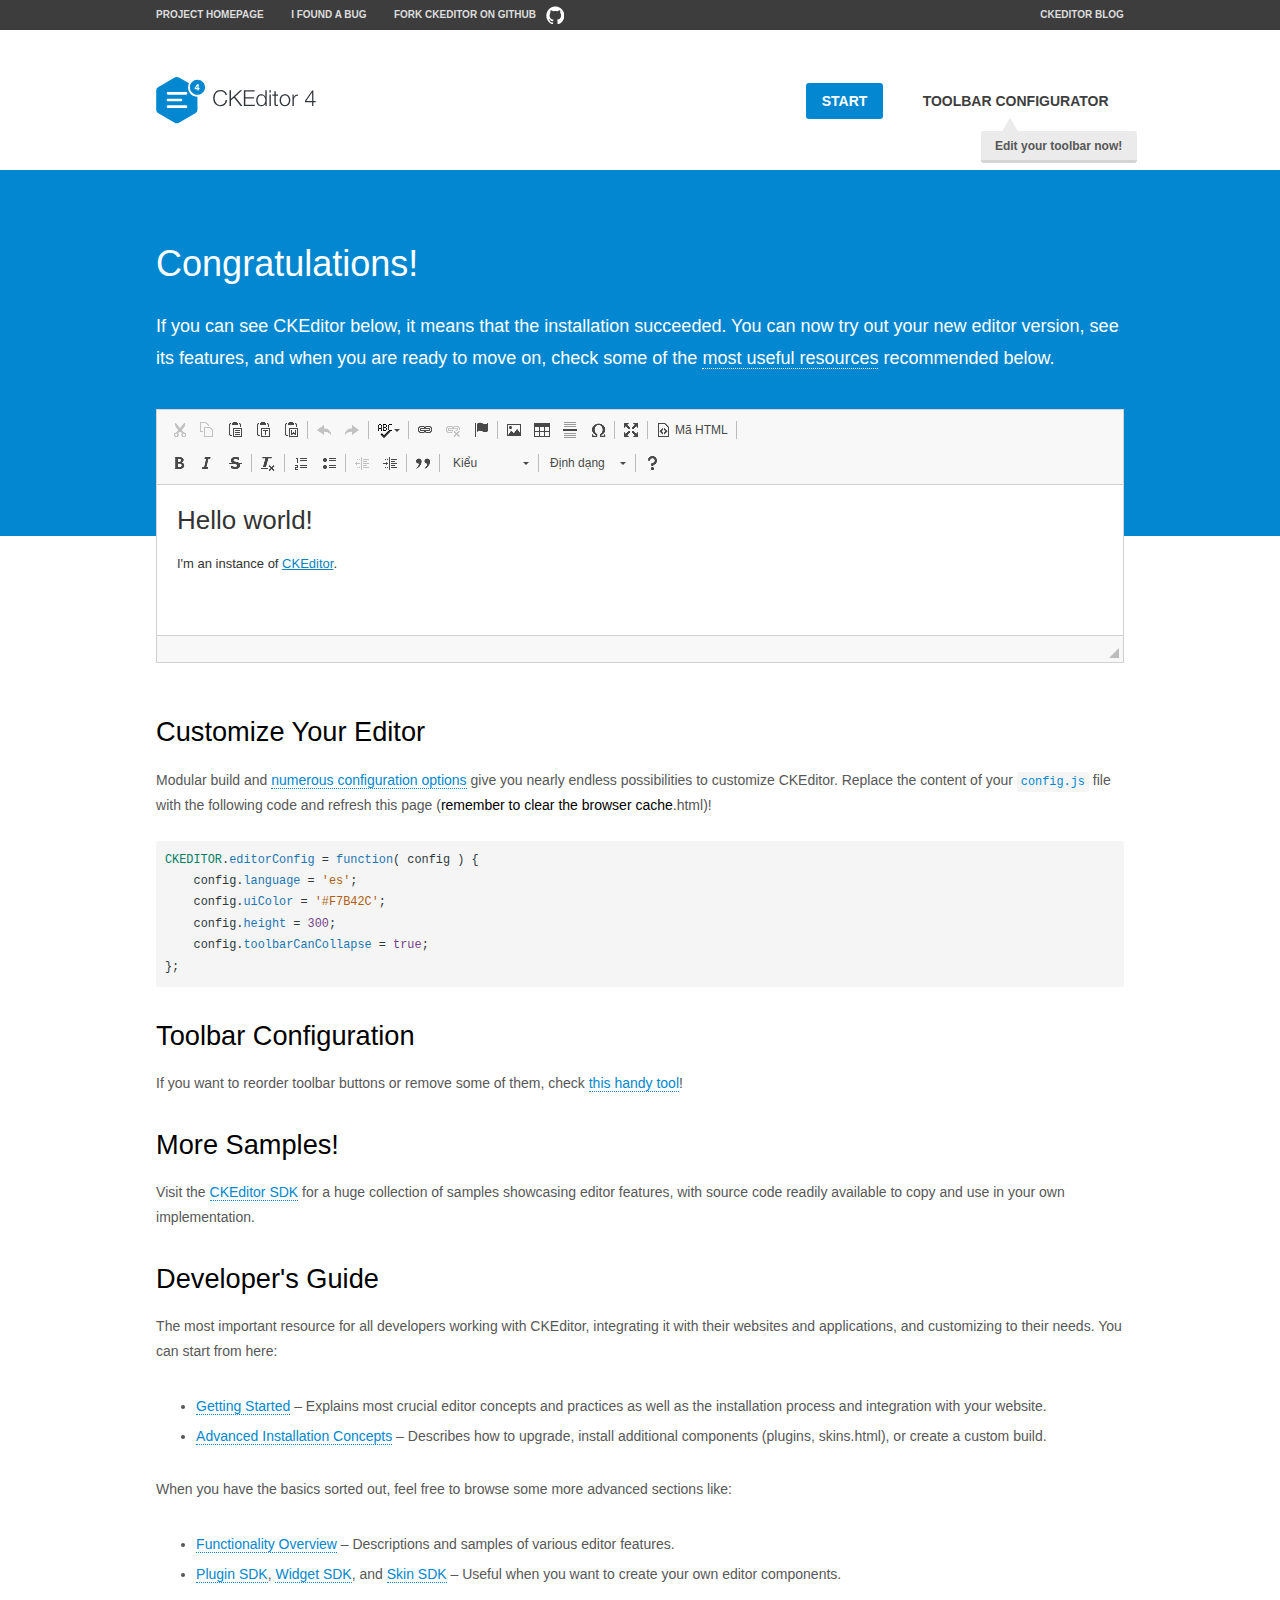
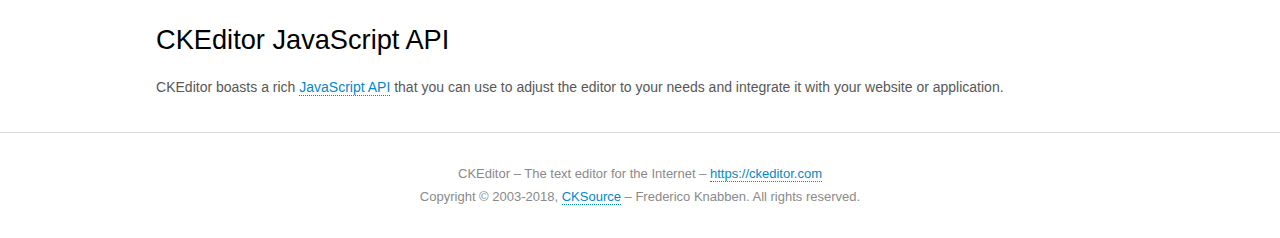
<file: WebClubUniversity/Assets/ckeditor/samples/index.html>
<!DOCTYPE html>
<!--
Copyright (c) 2003-2018, CKSource - Frederico Knabben. All rights reserved.
For licensing, see LICENSE.md or https://ckeditor.com/legal/ckeditor-oss-license
-->
<html>
<head>
	<meta charset="utf-8">
	<title>CKEditor Sample</title>
	<script src="../ckeditor.js"></script>
	<script src="js/sample.js"></script>
	<link rel="stylesheet" href="css/samples.css">
	<link rel="stylesheet" href="toolbarconfigurator/lib/codemirror/neo.css">
</head>
<body id="main">

<nav class="navigation-a">
	<div class="grid-container">
		<ul class="navigation-a-left grid-width-70">
			<li><a href="https://ckeditor.com/ckeditor-4/">Project Homepage</a></li>
			<li><a href="https://github.com/ckeditor/ckeditor-dev/issues">I found a bug</a></li>
			<li><a href="http://github.com/ckeditor/ckeditor-dev" class="icon-pos-right icon-navigation-a-github">Fork CKEditor on GitHub</a></li>
		</ul>
		<ul class="navigation-a-right grid-width-30">
			<li><a href="https://ckeditor.com/blog/">CKEditor Blog</a></li>
		</ul>
	</div>
</nav>

<header class="header-a">
	<div class="grid-container">
		<h1 class="header-a-logo grid-width-30">
			<a href="index.html"><img src="img/logo.svg" onerror="this.src='img/logo.png'; this.onerror=null;" alt="CKEditor Sample"></a>
		</h1>

		<nav class="navigation-b grid-width-70">
			<ul>
				<li><a href="index.html" class="button-a button-a-background">Start</a></li>
				<li><a href="toolbarconfigurator/index.html" class="button-a">Toolbar configurator <span class="balloon-a balloon-a-nw">Edit your toolbar now!</span></a></li>
			</ul>
		</nav>
	</div>
</header>

<main>
	<div class="adjoined-top">
		<div class="grid-container">
			<div class="content grid-width-100">
				<h1>Congratulations!</h1>
				<p>
					If you can see CKEditor below, it means that the installation succeeded.
					You can now try out your new editor version, see its features, and when you are ready to move on, check some of the <a href="#sample-customize">most useful resources</a> recommended below.
				</p>
			</div>
		</div>
	</div>
	<div class="adjoined-bottom">
		<div class="grid-container">
			<div class="grid-width-100">
				<div id="editor">
					<h1>Hello world!</h1>
					<p>I'm an instance of <a href="https://ckeditor.com">CKEditor</a>.</p>
				</div>
			</div>
		</div>
	</div>

	<div class="grid-container">
		<div class="content grid-width-100">
			<section id="sample-customize">
				<h2>Customize Your Editor</h2>
				<p>Modular build and <a href="https://ckeditor.com/docs/ckeditor4/latest/guide/dev_configuration">numerous configuration options</a> give you nearly endless possibilities to customize CKEditor. Replace the content of your <code><a href="../config.js">config.js</a></code> file with the following code and refresh this page (<strong>remember to clear the browser cache</strong>.html)!</p>
		<pre class="cm-s-neo CodeMirror"><code><span style="padding-right: 0.1px;"><span class="cm-variable">CKEDITOR</span>.<span class="cm-property">editorConfig</span> <span class="cm-operator">=</span> <span class="cm-keyword">function</span>( <span class="cm-def">config</span> ) {</span>
<span style="padding-right: 0.1px;"><span class="cm-tab">	</span><span class="cm-variable-2">config</span>.<span class="cm-property">language</span> <span class="cm-operator">=</span> <span class="cm-string">'es'</span>;</span>
<span style="padding-right: 0.1px;"><span class="cm-tab">	</span><span class="cm-variable-2">config</span>.<span class="cm-property">uiColor</span> <span class="cm-operator">=</span> <span class="cm-string">'#F7B42C'</span>;</span>
<span style="padding-right: 0.1px;"><span class="cm-tab">	</span><span class="cm-variable-2">config</span>.<span class="cm-property">height</span> <span class="cm-operator">=</span> <span class="cm-number">300</span>;</span>
<span style="padding-right: 0.1px;"><span class="cm-tab">	</span><span class="cm-variable-2">config</span>.<span class="cm-property">toolbarCanCollapse</span> <span class="cm-operator">=</span> <span class="cm-atom">true</span>;</span>
<span style="padding-right: 0.1px;">};</span></code></pre>
			</section>

			<section>
				<h2>Toolbar Configuration</h2>
				<p>If you want to reorder toolbar buttons or remove some of them, check <a href="toolbarconfigurator/index.html">this handy tool</a>!</p>
			</section>

			<section>
				<h2>More Samples!</h2>
				<p>Visit the <a href="https://sdk.ckeditor.com">CKEditor SDK</a> for a huge collection of samples showcasing editor features, with source code readily available to copy and use in your own implementation.</p>
			</section>

			<section>
				<h2>Developer's Guide</h2>
				<p>The most important resource for all developers working with CKEditor, integrating it with their websites and applications, and customizing to their needs. You can start from here:</p>
				<ul>
					<li><a href="https://ckeditor.com/docs/ckeditor4/latest/guide/dev_installation.html">Getting Started</a> &ndash; Explains most crucial editor concepts and practices as well as the installation process and integration with your website.</li>
					<li><a href="https://ckeditor.com/docs/ckeditor4/latest/guide/dev_advanced_installation">Advanced Installation Concepts</a> &ndash; Describes how to upgrade, install additional components (plugins, skins.html), or create a custom build.</li>
				</ul>
					<p>When you have the basics sorted out, feel free to browse some more advanced sections like:</p>
				<ul>
					<li><a href="https://ckeditor.com/docs/ckeditor4/latest/guide/dev_features.html">Functionality Overview</a> &ndash; Descriptions and samples of various editor features.</li>
					<li><a href="https://ckeditor.com/docs/ckeditor4/latest/guide/plugin_sdk_intro.html">Plugin SDK</a>, <a href="https://ckeditor.com/docs/ckeditor4/latest/guide/widget_sdk_intro.html">Widget SDK</a>, and <a href="https://ckeditor.com/docs/ckeditor4/latest/guide/skin_sdk_intro.html">Skin SDK</a> &ndash; Useful when you want to create your own editor components.</li>
				</ul>
			</section>

			<section>
				<h2>CKEditor JavaScript API</h2>
				<p>CKEditor boasts a rich <a href="https://ckeditor.com/docs/ckeditor4/latest/api/index.html">JavaScript API</a> that you can use to adjust the editor to your needs and integrate it with your website or application.</p>
			</section>
		</div>
	</div>
</main>

<footer class="footer-a grid-container">
	<div class="grid-container">
		<p class="grid-width-100">
			CKEditor &ndash; The text editor for the Internet &ndash; <a class="samples" href="https://ckeditor.com/">https://ckeditor.com</a>
		</p>
		<p class="grid-width-100" id="copy">
			Copyright &copy; 2003-2018, <a class="samples" href="https://cksource.com/">CKSource</a> &ndash; Frederico Knabben. All rights reserved.
		</p>
	</div>
</footer>
<script>
	initSample();
</script>

</body>
</html>
</file>
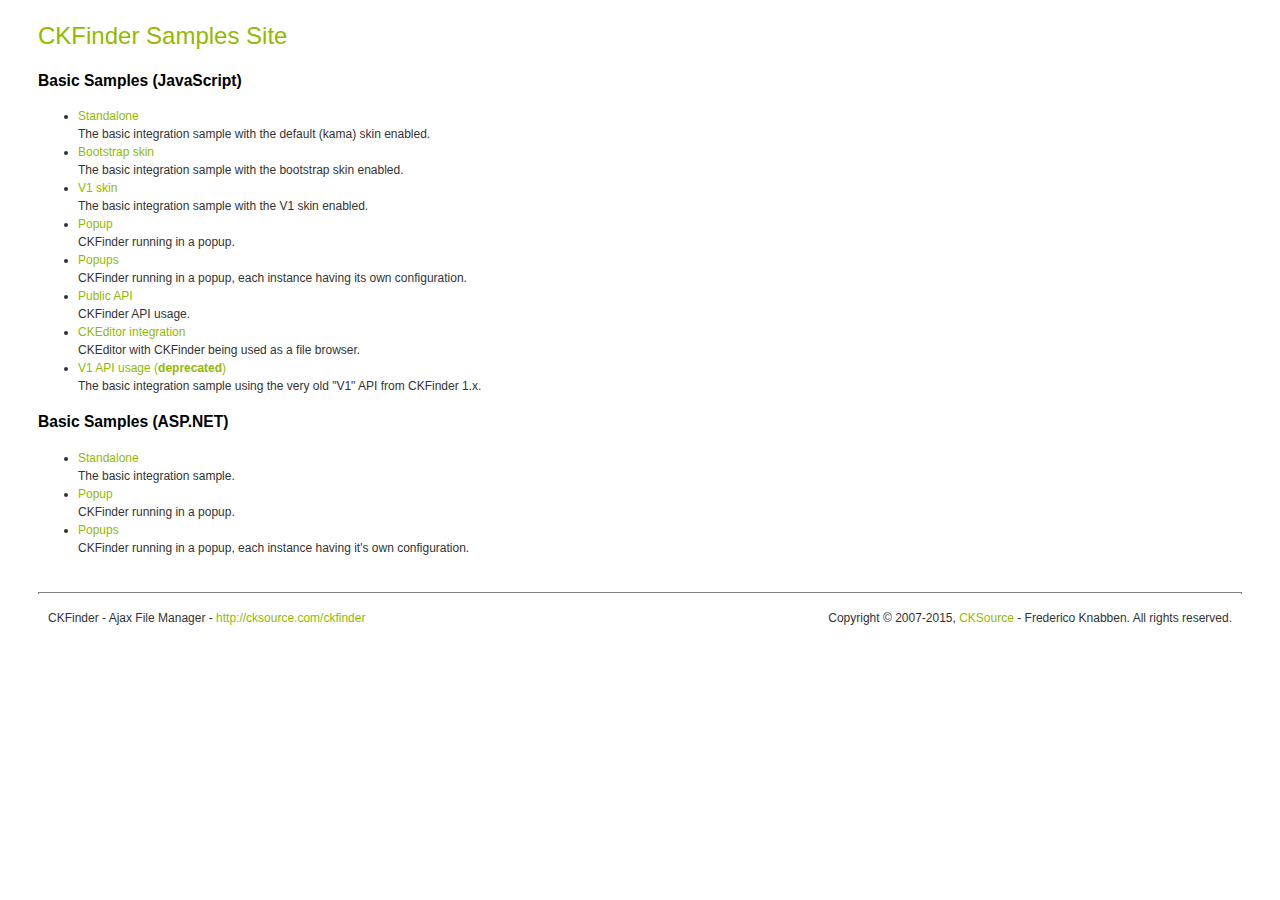
<file: WebClubUniversity/Assets/ckfinder/_samples/index.html>
<!DOCTYPE html PUBLIC "-//W3C//DTD XHTML 1.0 Transitional//EN" "http://www.w3.org/TR/xhtml1/DTD/xhtml1-transitional.dtd">
<!--
 * CKFinder
 * ========
 * http://cksource.com/ckfinder
 * Copyright (C) 2007-2015, CKSource - Frederico Knabben. All rights reserved.
 *
 * The software, this file and its contents are subject to the CKFinder
 * License. Please read the license.txt file before using, installing, copying,
 * modifying or distribute this file or part of its contents. The contents of
 * this file is part of the Source Code of CKFinder.
-->
<html xmlns="http://www.w3.org/1999/xhtml">
<head>
	<title>CKFinder - Samples</title>
	<meta http-equiv="Content-Type" content="text/html; charset=utf-8" />
	<meta name="robots" content="noindex, nofollow" />
	<link href="sample.css" rel="stylesheet" type="text/css" />
</head>
<body>
	<h1 class="samples">
		CKFinder Samples Site
	</h1>
	<h2 class="samples">
		Basic Samples (JavaScript)
	</h2>
	<ul class="samples">
		<li><a class="samples" href="standalone.html">Standalone</a><br />The basic integration sample with the default (kama) skin enabled.</li>
		<li><a class="samples" href="skin_bootstrap.html">Bootstrap skin</a><br />The basic integration sample with the bootstrap skin enabled.</li>
		<li><a class="samples" href="skin_v1.html">V1 skin</a><br />The basic integration sample with the V1 skin enabled.</li>
		<li><a class="samples" href="popup.html">Popup</a><br />CKFinder running in a popup.</li>
		<li><a class="samples" href="popups.html">Popups</a><br />CKFinder running in a popup, each instance having its own configuration.</li>
		<li><a class="samples" href="public_api.html">Public API</a><br />CKFinder API usage.</li>
		<li><a class="samples" href="ckeditor.html">CKEditor integration</a><br />CKEditor with CKFinder being used as a file browser.</li>
		<li><a class="samples" href="standalone_v1.html">V1 API usage (<strong>deprecated</strong>)</a><br />The basic integration sample using the very old "V1" API from CKFinder 1.x.</li>
	</ul>
	<h2 class="samples">
		Basic Samples (ASP.NET)
	</h2>
	<ul class="samples">
		<li><a class="samples" href="aspx/standalone.aspx">Standalone</a><br />The basic integration sample.</li>
		<li><a class="samples" href="aspx/popup.aspx">Popup</a><br />CKFinder running in a popup.</li>
		<li><a class="samples" href="aspx/popups.aspx">Popups</a><br />CKFinder running in a popup, each instance having it's own configuration.</li>
	</ul>
	<div id="footer">
		<hr />
		<p>
			CKFinder - Ajax File Manager - <a class="samples" href="http://cksource.com/ckfinder/">http://cksource.com/ckfinder</a>
		</p>
		<p id="copy">
			Copyright &copy; 2007-2015, <a class="samples" href="http://cksource.com/">CKSource</a> - Frederico Knabben. All rights reserved.
		</p>
	</div>
</body>
</html>
</file>
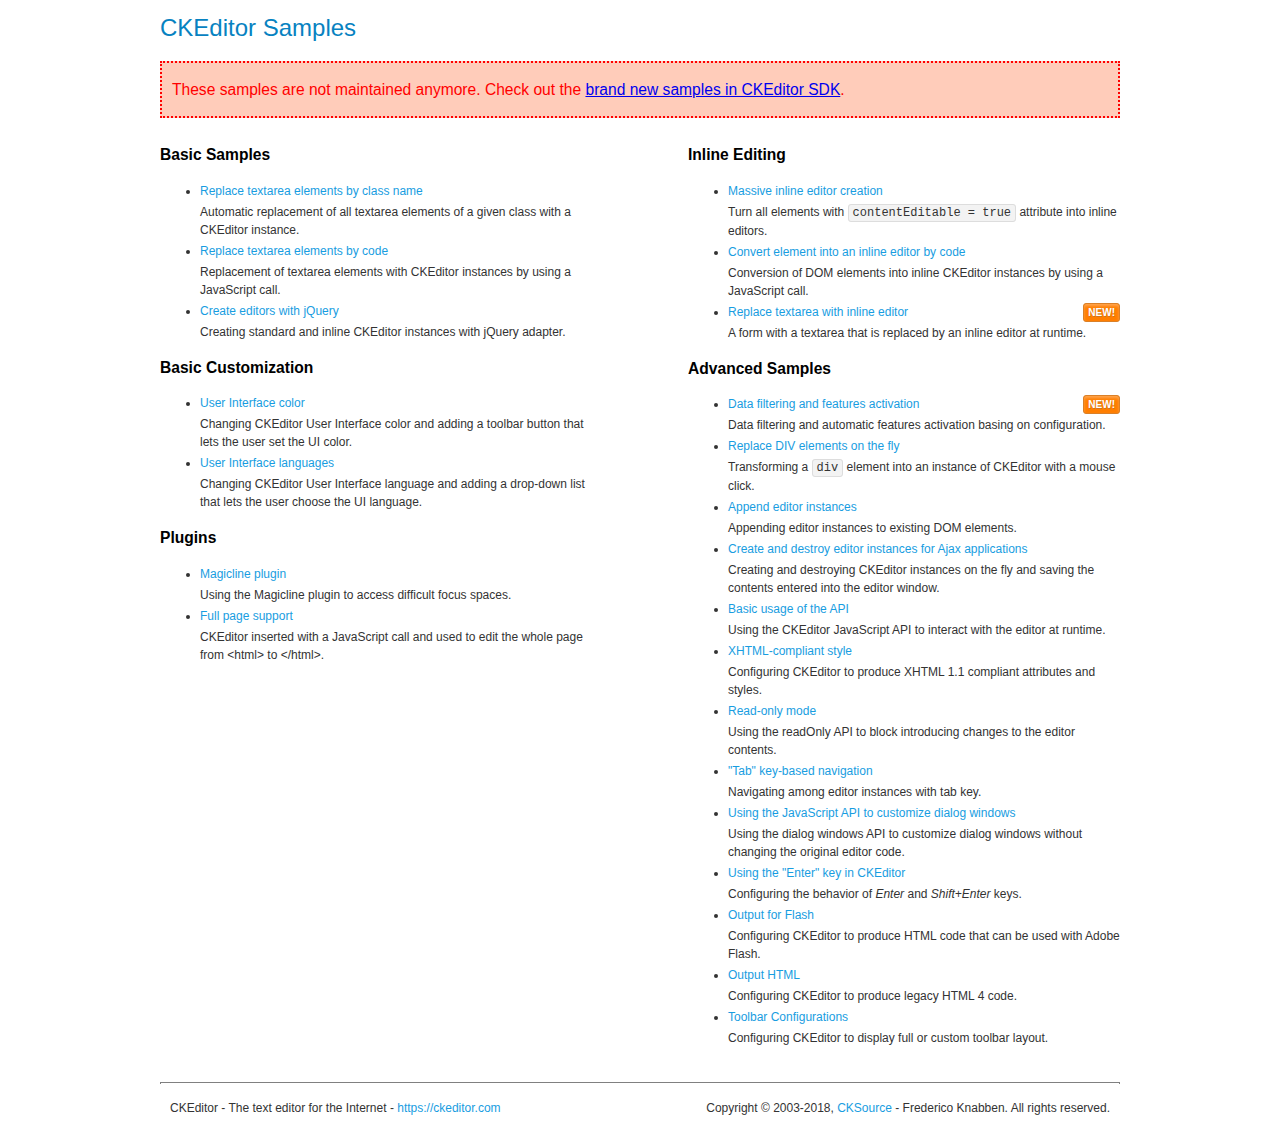
<file: WebClubUniversity/Assets/ckeditor/samples/old/index.html>
<!DOCTYPE html>
<!--
Copyright (c) 2003-2018, CKSource - Frederico Knabben. All rights reserved.
For licensing, see LICENSE.md or https://ckeditor.com/legal/ckeditor-oss-license
-->
<html>
<head>
	<meta charset="utf-8">
	<title>CKEditor Samples</title>
	<link rel="stylesheet" href="sample.css">
</head>
<body>
	<h1 class="samples">
		CKEditor Samples
	</h1>
	<div class="warning deprecated">
		These samples are not maintained anymore. Check out the <a href="https://sdk.ckeditor.com/">brand new samples in CKEditor SDK</a>.
	</div>
	<div class="twoColumns">
		<div class="twoColumnsLeft">
			<h2 class="samples">
				Basic Samples
			</h2>
			<dl class="samples">
				<dt><a class="samples" href="replacebyclass.html">Replace textarea elements by class name</a></dt>
				<dd>Automatic replacement of all textarea elements of a given class with a CKEditor instance.</dd>

				<dt><a class="samples" href="replacebycode.html">Replace textarea elements by code</a></dt>
				<dd>Replacement of textarea elements with CKEditor instances by using a JavaScript call.</dd>

				<dt><a class="samples" href="jquery.html">Create editors with jQuery</a></dt>
				<dd>Creating standard and inline CKEditor instances with jQuery adapter.</dd>
			</dl>

			<h2 class="samples">
				Basic Customization
			</h2>
			<dl class="samples">
				<dt><a class="samples" href="uicolor.html">User Interface color</a></dt>
				<dd>Changing CKEditor User Interface color and adding a toolbar button that lets the user set the UI color.</dd>

				<dt><a class="samples" href="uilanguages.html">User Interface languages</a></dt>
				<dd>Changing CKEditor User Interface language and adding a drop-down list that lets the user choose the UI language.</dd>
			</dl>


			<h2 class="samples">Plugins</h2>
<dl class="samples">
<dt><a class="samples" href="magicline/magicline.html">Magicline plugin</a></dt>
<dd>Using the Magicline plugin to access difficult focus spaces.</dd>

<dt><a class="samples" href="wysiwygarea/fullpage.html">Full page support</a></dt>
<dd>CKEditor inserted with a JavaScript call and used to edit the whole page from &lt;html&gt; to &lt;/html&gt;.</dd>
</dl>
		</div>
		<div class="twoColumnsRight">
			<h2 class="samples">
				Inline Editing
			</h2>
			<dl class="samples">
				<dt><a class="samples" href="inlineall.html">Massive inline editor creation</a></dt>
				<dd>Turn all elements with <code>contentEditable = true</code> attribute into inline editors.</dd>

				<dt><a class="samples" href="inlinebycode.html">Convert element into an inline editor by code</a></dt>
				<dd>Conversion of DOM elements into inline CKEditor instances by using a JavaScript call.</dd>

				<dt><a class="samples" href="inlinetextarea.html">Replace textarea with inline editor</a> <span class="new">New!</span></dt>
				<dd>A form with a textarea that is replaced by an inline editor at runtime.</dd>

				
			</dl>

			<h2 class="samples">
				Advanced Samples
			</h2>
			<dl class="samples">
				<dt><a class="samples" href="datafiltering.html">Data filtering and features activation</a> <span class="new">New!</span></dt>
				<dd>Data filtering and automatic features activation basing on configuration.</dd>

				<dt><a class="samples" href="divreplace.html">Replace DIV elements on the fly</a></dt>
				<dd>Transforming a <code>div</code> element into an instance of CKEditor with a mouse click.</dd>

				<dt><a class="samples" href="appendto.html">Append editor instances</a></dt>
				<dd>Appending editor instances to existing DOM elements.</dd>

				<dt><a class="samples" href="ajax.html">Create and destroy editor instances for Ajax applications</a></dt>
				<dd>Creating and destroying CKEditor instances on the fly and saving the contents entered into the editor window.</dd>

				<dt><a class="samples" href="api.html">Basic usage of the API</a></dt>
				<dd>Using the CKEditor JavaScript API to interact with the editor at runtime.</dd>

				<dt><a class="samples" href="xhtmlstyle.html">XHTML-compliant style</a></dt>
				<dd>Configuring CKEditor to produce XHTML 1.1 compliant attributes and styles.</dd>

				<dt><a class="samples" href="readonly.html">Read-only mode</a></dt>
				<dd>Using the readOnly API to block introducing changes to the editor contents.</dd>

				<dt><a class="samples" href="tabindex.html">"Tab" key-based navigation</a></dt>
				<dd>Navigating among editor instances with tab key.</dd>


				
<dt><a class="samples" href="dialog/dialog.html">Using the JavaScript API to customize dialog windows</a></dt>
<dd>Using the dialog windows API to customize dialog windows without changing the original editor code.</dd>

<dt><a class="samples" href="enterkey/enterkey.html">Using the &quot;Enter&quot; key in CKEditor</a></dt>
<dd>Configuring the behavior of <em>Enter</em> and <em>Shift+Enter</em> keys.</dd>

<dt><a class="samples" href="htmlwriter/outputforflash.html">Output for Flash</a></dt>
<dd>Configuring CKEditor to produce HTML code that can be used with Adobe Flash.</dd>

<dt><a class="samples" href="htmlwriter/outputhtml.html">Output HTML</a></dt>
<dd>Configuring CKEditor to produce legacy HTML 4 code.</dd>

<dt><a class="samples" href="toolbar/toolbar.html">Toolbar Configurations</a></dt>
<dd>Configuring CKEditor to display full or custom toolbar layout.</dd>

			</dl>
		</div>
	</div>
	<div id="footer">
		<hr>
		<p>
			CKEditor - The text editor for the Internet - <a class="samples" href="https://ckeditor.com/">https://ckeditor.com</a>
		</p>
		<p id="copy">
			Copyright &copy; 2003-2018, <a class="samples" href="https://cksource.com/">CKSource</a> - Frederico Knabben. All rights reserved.
		</p>
	</div>
</body>
</html>
</file>
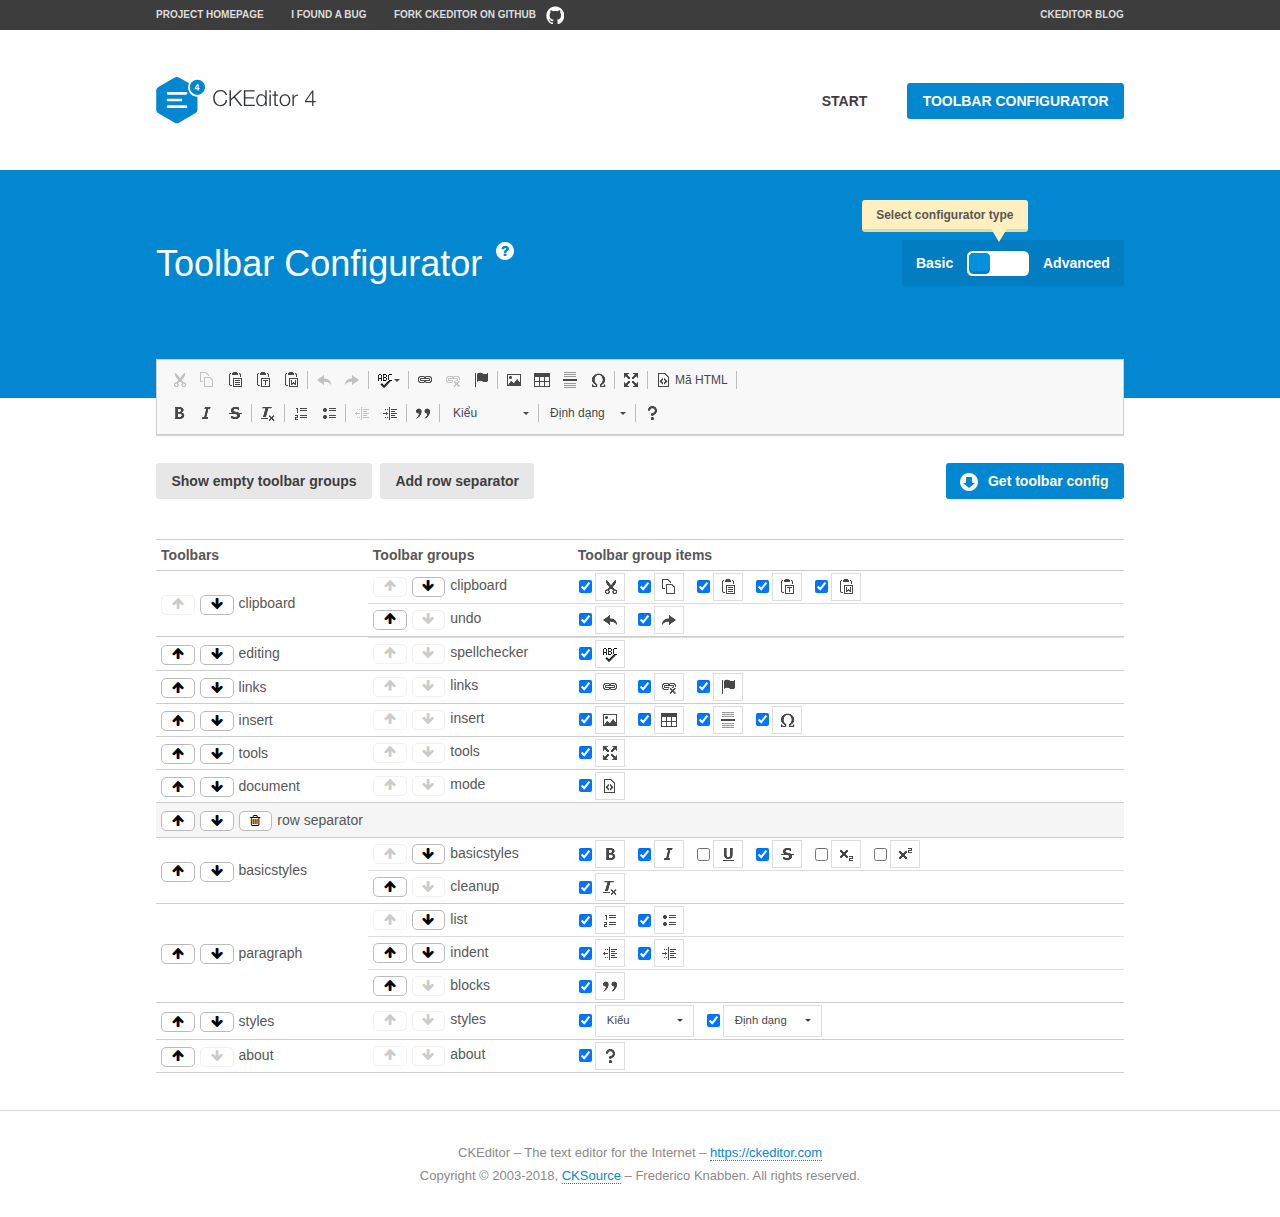
<file: WebClubUniversity/Assets/ckeditor/samples/toolbarconfigurator/index.html>
<!DOCTYPE html>
<!--
Copyright (c) 2003-2018, CKSource - Frederico Knabben. All rights reserved.
For licensing, see LICENSE.md or https://ckeditor.com/legal/ckeditor-oss-license
-->
<!--[if IE 8]><html class="ie8"><![endif]-->
<!--[if gt IE 8]><html><![endif]-->
<!--[if !IE]><!--><html><!--<![endif]-->
<head>
	<meta charset="utf-8">
	<title>Toolbar Configurator</title>
	<script src="../../ckeditor.js"></script>
	<script>
		if ( CKEDITOR.env.ie && CKEDITOR.env.version < 9 )
			CKEDITOR.tools.enableHtml5Elements( document );
	</script>
	<link rel="stylesheet" href="lib/codemirror/codemirror.css">
	<link rel="stylesheet" href="lib/codemirror/show-hint.css">
	<link rel="stylesheet" href="lib/codemirror/neo.css">
	<link rel="stylesheet" href="css/fontello.css">
	<link rel="stylesheet" href="../css/samples.css">
</head>
<body id="toolbar">

<nav class="navigation-a">
	<div class="grid-container">
		<ul class="navigation-a-left grid-width-70">
			<li><a href="https://ckeditor.com/ckeditor-4/">Project Homepage</a></li>
			<li><a href="https://github.com/ckeditor/ckeditor-dev/issues">I found a bug</a></li>
			<li><a href="http://github.com/ckeditor/ckeditor-dev" class="icon-pos-right icon-navigation-a-github">Fork CKEditor on GitHub</a></li>
		</ul>
		<ul class="navigation-a-right grid-width-30">
			<li><a href="https://ckeditor.com/blog/">CKEditor Blog</a></li>
		</ul>
	</div>
</nav>

<header class="header-a">
	<div class="grid-container">
		<h1 class="header-a-logo grid-width-30">
			<a href="../index.html"><img src="../img/logo.svg" onerror="this.src='../img/logo.png'; this.onerror=null;" alt="CKEditor Logo"></a>
		</h1>
		<nav class="navigation-b grid-width-70">
			<ul>
				<li><a href="../index.html"  class="button-a">Start</a></li>
				<li><a href="index.html"  class="button-a button-a-background">Toolbar configurator</a></li>
			</ul>
		</nav>
	</div>
</header>

<main>
	<div class="adjoined-top">
		<div class="grid-container">
			<div class="content grid-width-100">
				<div class="grid-container-nested">
					<h1 class="grid-width-60">
						Toolbar Configurator
						<a href="#help-content" type="button" title="Configurator help" id="help" class="button-a button-a-background button-a-no-text icon-pos-left icon-question-mark">Help</a>
					</h1>

					<div class="grid-width-40 grid-switch-magic">
						<div class="switch">
							<span class="balloon-a balloon-a-se">Select configurator type</span>
							<input type="radio" name="radio" data-num="1" id="radio-basic" />
							<input type="radio" name="radio" data-num="2" id="radio-advanced" />
							<label data-for="1" for="radio-basic">Basic</label>
							<span class="switch-inner">
								<span class="handler"></span>
							</span>
							<label data-for="2" for="radio-advanced">Advanced</label>
						</div>
					</div>
				</div>
			</div>
		</div>
	</div>
	<div class="adjoined-bottom">
		<div class="grid-container">
			<div class="grid-width-100">
				<div class="editors-container">
					<div id="editor-basic"></div>
					<div id="editor-advanced"></div>
				</div>
			</div>
		</div>
	</div>

	<div class="grid-container configurator">
		<div class="content grid-width-100">
			<div class="configurator">
				<div>
					<div id="toolbarModifierWrapper"></div>
				</div>
			</div>
		</div>
	</div>

	<div id="help-content">
		<div class="grid-container">
			<div class="grid-width-100">
				<h2>What Am I Doing Here?</h2>

				<div class="grid-container grid-container-nested">
					<div class="basic">
						<div class="grid-width-50">
							<p>Arrange <a href="https://ckeditor.com/docs/ckeditor4/latest/api/CKEDITOR_config.html#cfg-toolbarGroups">toolbar groups</a>, toggle <a href="https://ckeditor.com/docs/ckeditor4/latest/api/CKEDITOR_config.html#cfg-removeButtons">button visibility</a> according to your needs and get your toolbar configuration.</p>
							<p>You can replace the content of the <a href="../../config.js"><code>config.js</code></a> file with the generated configuration. If you already set some configuration options you will need to merge both configurations.</p>
						</div>
						<div class="grid-width-50">
							<p>Read more about different ways of <a href="https://ckeditor.com/docs/ckeditor4/latest/guide/dev_configuration.html">setting configuration</a> and do not forget about <strong>clearing browser cache</strong>.</p>
							<p>Arranging toolbar groups is the recommended way of configuring the toolbar, but if you need more freedom you can use the <a href="#advanced">advanced configurator</a>.</p>
						</div>
					</div>
					<div class="advanced" style="display: none;">
						<div class="grid-width-50">
							<p>With this code editor you can edit your <a href="https://ckeditor.com/docs/ckeditor4/latest/api/CKEDITOR_config.html#cfg-toolbar">toolbar configuration</a> live.</p>
							<p>You can replace the content of the <a href="../../config.js"><code>config.js</code></a> file with the generated configuration. If you already set some configuration options you will need to merge both configurations.</p>
						</div>
						<div class="grid-width-50">
							<p>Read more about different ways of <a href="https://ckeditor.com/docs/ckeditor4/latest/guide/dev_configuration.html">setting configuration</a> and do not forget about <strong>clearing browser cache</strong>.</p>
						</div>
					</div>
				</div>

				<p class="grid-container grid-container-nested">
					<button type="button" class="help-content-close grid-width-100 button-a button-a-background">Got it. Let's play!</button>
				</p>
			</div>
		</div>
	</div>
</main>

<footer class="footer-a grid-container">
	<p class="grid-width-100">
		CKEditor &ndash; The text editor for the Internet &ndash; <a class="samples" href="https://ckeditor.com/">https://ckeditor.com</a>
	</p>
	<p class="grid-width-100" id="copy">
		Copyright &copy; 2003-2018, <a class="samples" href="https://cksource.com/">CKSource</a> &ndash; Frederico Knabben. All rights reserved.
	</p>
</footer>

<script src="lib/codemirror/codemirror.js"></script>
<script src="lib/codemirror/javascript.js"></script>
<script src="lib/codemirror/show-hint.js"></script>

<script src="js/fulltoolbareditor.js"></script>
<script src="js/abstracttoolbarmodifier.js"></script>
<script src="js/toolbarmodifier.js"></script>
<script src="js/toolbartextmodifier.js"></script>
<script src="../js/sf.js"></script>

<script>
	( function() {
		'use strict';

		var mode = ( window.location.hash.substr( 1 ) === 'advanced' ) ? 'advanced' : 'basic',
			configuratorSection = CKEDITOR.document.findOne( 'main > .grid-container.configurator' ),
			basicInstruction = CKEDITOR.document.findOne( '#help-content .basic' ),
			advancedInstruction = CKEDITOR.document.findOne( '#help-content .advanced' ),

			// Configurator mode switcher.
			modeSwitchBasic = CKEDITOR.document.getById( 'radio-basic' ),
			modeSwitchAdvanced = CKEDITOR.document.getById( 'radio-advanced' );

		// Initial setup
		function updateSwitcher() {
			if ( mode === 'advanced' ) {
				modeSwitchAdvanced.$.checked = true;
			} else {
				modeSwitchBasic.$.checked = true;
			}
		}

		updateSwitcher();

		CKEDITOR.document.getWindow().on( 'hashchange', function( e ) {
			var hash = window.location.hash.substr( 1 );
			if ( !( hash === 'advanced' || hash === 'basic' ) ) {
				return;
			}
			mode = hash;
			onToolbarsDone( mode );
		} );

		CKEDITOR.document.getWindow().on( 'resize', function() {
			updateToolbar( ( mode === 'basic' ? toolbarModifier : toolbarTextModifier )[ 'editorInstance' ] );
		} );

		function onRefresh( modifier ) {
			modifier = modifier || this;

			if ( mode === 'basic' && modifier instanceof ToolbarConfigurator.ToolbarTextModifier ) {
				return;
			}

			// CodeMirror container becomes visible, so we need to refresh and to avoid rendering problems.
			if ( mode === 'advanced' && modifier instanceof ToolbarConfigurator.ToolbarTextModifier ) {
				modifier.codeContainer.refresh();
			}

			updateToolbar( modifier.editorInstance );
		}

		function updateToolbar( editor ) {
			var editorContainer = editor.container;

			// Not always editor is loaded.
			if ( !editorContainer ) {
				return;
			}

			var displayStyle = editorContainer.getStyle( 'display' );

			editorContainer.setStyle( 'display', 'block' );

			var newHeight = editorContainer.getSize( 'height' );

			var newMarginTop = parseInt( editorContainer.getComputedStyle( 'margin-top' ), 10 );
			newMarginTop = ( isNaN( newMarginTop ) ? 0 : Number( newMarginTop ) );

			var newMarginBottom = parseInt( editorContainer.getComputedStyle( 'margin-bottom' ), 10 );
			newMarginBottom = ( isNaN( newMarginBottom ) ? 0 : Number( newMarginBottom ) );

			var result = newHeight + newMarginTop + newMarginBottom;

			editorContainer.setStyle( 'display', displayStyle );

			editor.container.getAscendant( 'div' ).setStyle( 'height', result + 'px' );
		}

		var toolbarModifier = new ToolbarConfigurator.ToolbarModifier( 'editor-basic' );

		var done = 0;
		toolbarModifier.init( onToolbarInit );
		toolbarModifier.onRefresh = onRefresh;

		CKEDITOR.document.getById( 'toolbarModifierWrapper' ).append( toolbarModifier.mainContainer );

		var toolbarTextModifier = new ToolbarConfigurator.ToolbarTextModifier( 'editor-advanced' );
		toolbarTextModifier.init( onToolbarInit );
		toolbarTextModifier.onRefresh = onRefresh;

		function onToolbarInit() {
			if ( ++done === 2 ) {
				onToolbarsDone();

				positionSticky.watch( CKEDITOR.document.findOne( '.toolbar' ), function() {
					return mode === 'advanced';
				} );
			}
		}

		function onToolbarsDone() {
			if ( mode === 'basic' ) {
				toggleModeBasic( false );
			} else {
				toggleModeAdvanced( false );
			}

			updateSwitcher();

			setTimeout( function() {
				CKEDITOR.document.findOne( '.editors-container' ).addClass( 'active' );
				CKEDITOR.document.findOne( '#toolbarModifierWrapper' ).addClass( 'active' );
			}, 200 );
		}

		CKEDITOR.document.getById( 'toolbarModifierWrapper' ).append( toolbarTextModifier.mainContainer );

		function toogleModeSwitch( onElement, offElement, onModifier, offModifier ) {
			onElement.addClass( 'fancy-button-active' );
			offElement.removeClass( 'fancy-button-active' );

			onModifier.showUI();
			offModifier.hideUI();
		}

		function toggleModeBasic( callOnRefresh ) {
			callOnRefresh = ( callOnRefresh !== false );
			mode = 'basic';
			window.location.hash = '#basic';
			toogleModeSwitch( modeSwitchBasic, modeSwitchAdvanced, toolbarModifier, toolbarTextModifier );

			configuratorSection.removeClass( 'freed-width' );
			basicInstruction.show();
			advancedInstruction.hide();

			callOnRefresh && onRefresh( toolbarModifier );
		}

		function toggleModeAdvanced( callOnRefresh ) {
			callOnRefresh = ( callOnRefresh !== false );
			mode = 'advanced';
			window.location.hash = '#advanced';
			toogleModeSwitch( modeSwitchAdvanced, modeSwitchBasic, toolbarTextModifier, toolbarModifier );

			configuratorSection.addClass( 'freed-width' );
			advancedInstruction.show();
			basicInstruction.hide();

			callOnRefresh && onRefresh( toolbarTextModifier );
		}

		modeSwitchBasic.on( 'click', toggleModeBasic );
		modeSwitchAdvanced.on( 'click', toggleModeAdvanced );

		//
		// Position:sticky for the toolbar.
		//

		// Will make elements behave like they were styled with position:sticky.
		var positionSticky = {
			// Store object: {
			// 		element: CKEDITOR.dom.element, // Element which will float.
			// 		placeholder: CKEDITOR.dom.element, // Placeholder which is place to prevent page bounce.
			// 		isFixed: boolean // Whether element float now.
			// }
			watched: [],

			active: [],

			staticContainer: null,

			init: function() {
				var element = CKEDITOR.dom.element.createFromHtml(
					'<div class="staticContainer">' +
						'<div class="grid-container" >' +
							'<div class="grid-width-100">' +
								'<div class="inner"></div>' +
							'</div>' +
						'</div>' +
					'</div>' );

				this.staticContainer = element.findOne( '.inner' );

				CKEDITOR.document.getBody().append( element );
			},

			watch: function( element, preventFunc ) {
				this.watched.push( {
					element: element,
					placeholder: new CKEDITOR.dom.element( 'div' ),
					isFixed: false,
					preventFunc: preventFunc
				} );
			},

			checkAll: function() {
				for ( var i = 0; i < this.watched.length; i++ ) {
					this.check( this.watched[ i ] );
				}
			},

			check: function( element ) {
				var isFixed = element.isFixed;
				var shouldBeFixed = this.shouldBeFixed( element );

				// Nothing to be done.
				if ( isFixed === shouldBeFixed ) {
					return;
				}

				var placeholder = element.placeholder;

				if ( isFixed ) {
					// Unfixing.

					element.element.insertBefore( placeholder );
					placeholder.remove();

					element.element.removeStyle( 'margin' );

					this.active.splice( CKEDITOR.tools.indexOf( this.active, element ), 1 );

				} else {
					// Fixing.
					placeholder.setStyle( 'width', element.element.getSize( 'width' ) + 'px' );
					placeholder.setStyle( 'height', element.element.getSize( 'height' ) + 'px' );
					placeholder.setStyle( 'margin-bottom', element.element.getComputedStyle( 'margin-bottom' ) );
					placeholder.setStyle( 'display', element.element.getComputedStyle( 'display' ) );
					placeholder.insertAfter( element.element );

					this.staticContainer.append( element.element );

					this.active.push( element );
				}

				element.isFixed = !element.isFixed;
			},

			shouldBeFixed: function( element ) {
				if ( element.preventFunc && element.preventFunc() ) {
					return false;
				}

				// If element is already fixed we are checking it's placeholder.
				var related = ( element.isFixed ? element.placeholder : element.element ),
					clientRect = related.$.getBoundingClientRect(),
					staticHeight = this.staticContainer.getSize('height' ),
					elemHeight = element.element.getSize( 'height' );

				if ( element.isFixed ) {
					return ( clientRect.top + elemHeight < staticHeight );
				} else {
					return ( clientRect.top < staticHeight );
				}
			}
		};

		positionSticky.init();

		CKEDITOR.document.getWindow().on( 'scroll',
			new CKEDITOR.tools.eventsBuffer( 100, positionSticky.checkAll, positionSticky ).input
		);

		// Make the toolbar sticky.
		positionSticky.watch( CKEDITOR.document.findOne( '.editors-container' ) );

		// Help button and help-content.
		( function() {
			var helpButton = CKEDITOR.document.getById( 'help' ),
				helpContent = CKEDITOR.document.getById( 'help-content' );

			// Don't show help button on IE8 because it's unsupported by Pico Modal.
			if ( CKEDITOR.env.ie && CKEDITOR.env.version == 8 ) {
				helpButton.hide();
			} else {
				// Display help modal when the button is clicked.
				helpButton.on( 'click', function( evt ) {
					SF.modal( {
						// Clone modal content from DOM.
						content: helpContent.getHtml(),

						afterCreate: function( modal ) {
							// Enable modal content button to close the modal.
							new CKEDITOR.dom.element( modal.modalElem() ).findOne( '.help-content-close' ).once( 'click', modal.close );
						}
					} ).show();
				} );
			}
		} )();
	} )();
</script>
</body>
</html>
</file>
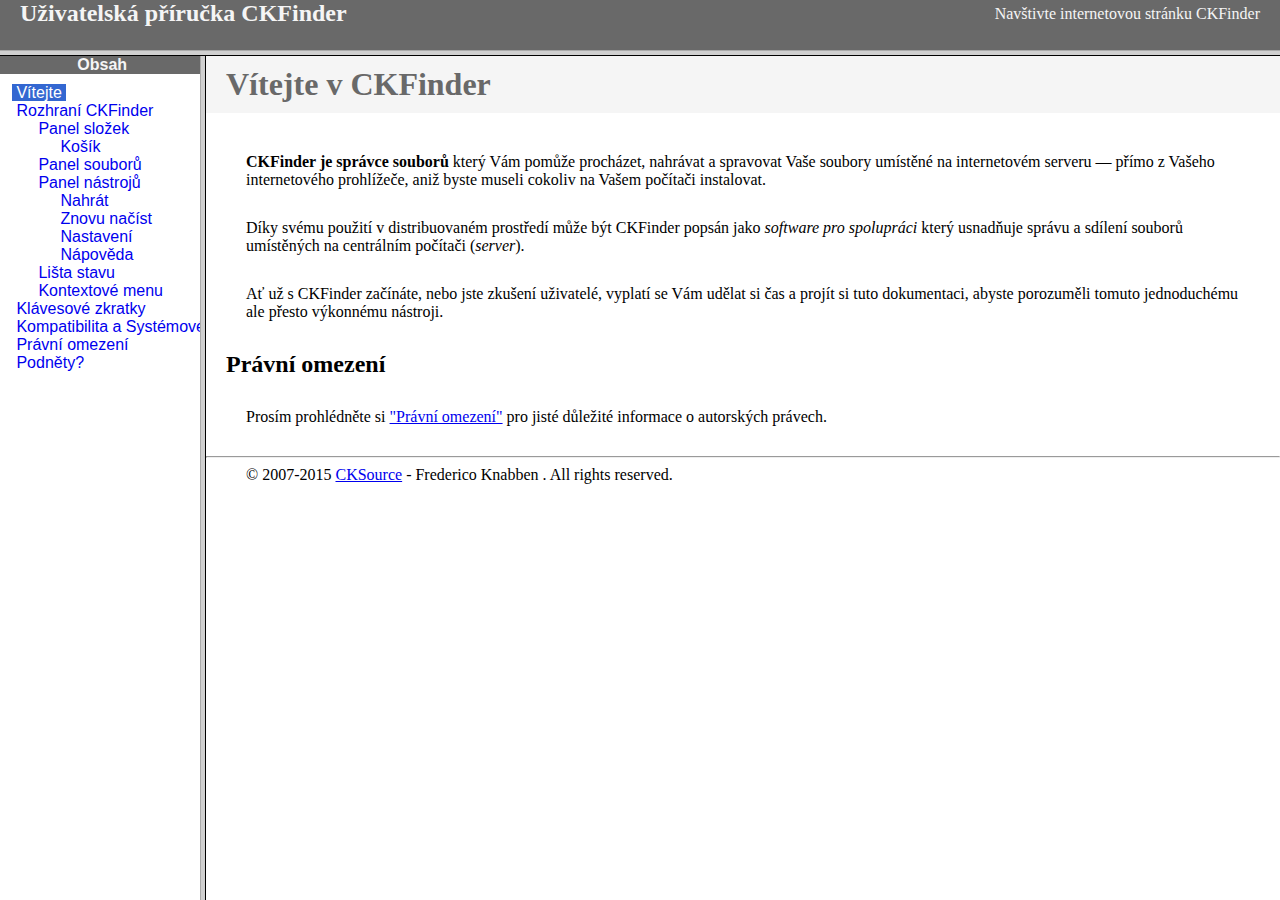
<file: WebClubUniversity/Assets/ckfinder/help/cs/index.html>
<!DOCTYPE HTML PUBLIC "-//W3C//DTD HTML 4.01 Frameset//EN" "http://www.w3.org/TR/html4/frameset.dtd">
<html lang="cs">
<head>
	<title>Uživatelská příručka CKFinder</title>
	<meta name="robots" content="noindex, nofollow">
	<meta http-equiv="Content-Type" content="text/html; charset=utf-8">
	<style type="text/css">
		frame {border-color:#f5f5f5}
	</style>
</head>
<frameset rows="50,*">
	<frame src="files/header.html" noresize="noresize" frameborder="0">
	<frameset cols="200,*">
			<frame src="files/toc.html">
			<frame src="files/001.html" name="CKDocsMain">
	</frameset>
</frameset>
</html>
</file>
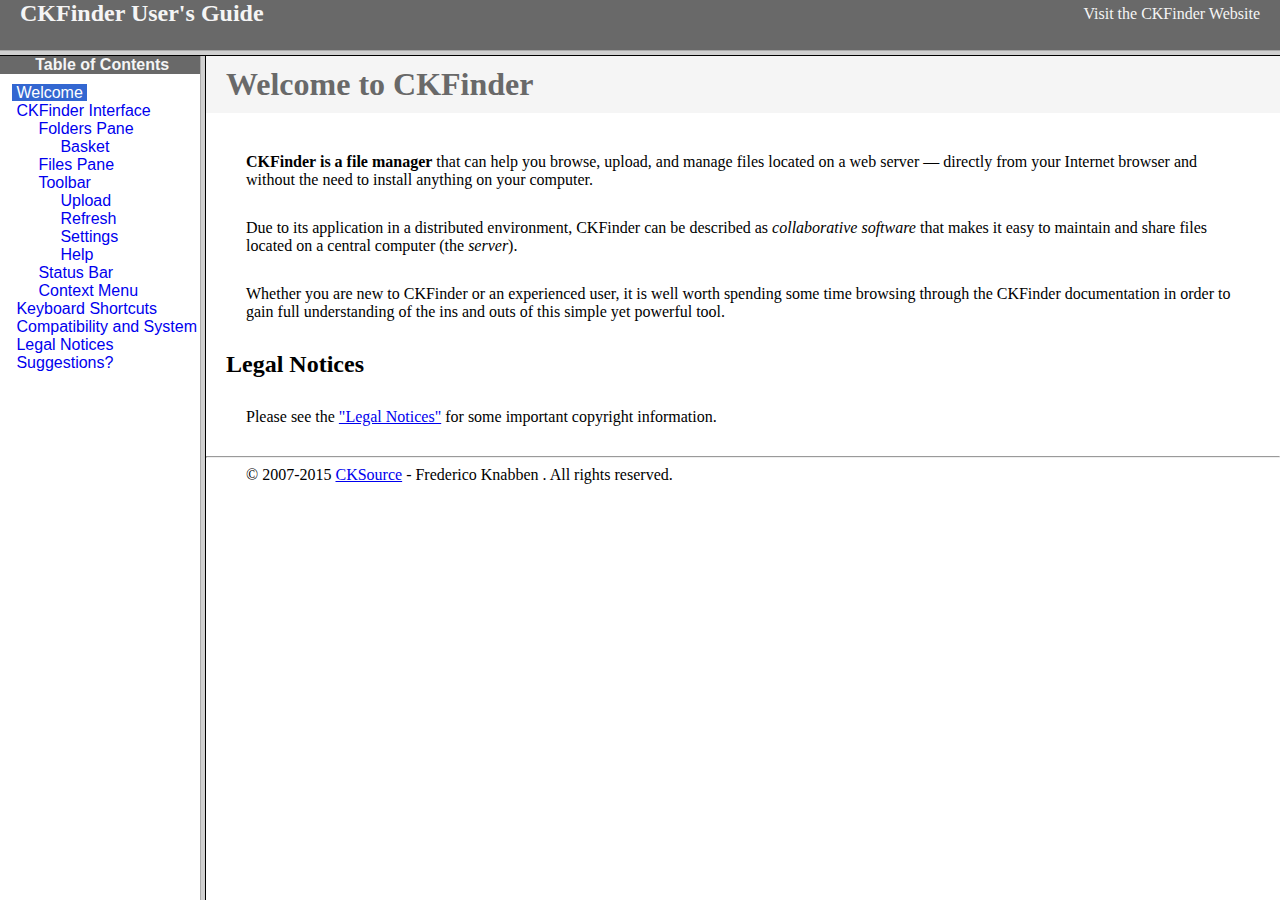
<file: WebClubUniversity/Assets/ckfinder/help/en/index.html>
<!DOCTYPE HTML PUBLIC "-//W3C//DTD HTML 4.01 Frameset//EN" "http://www.w3.org/TR/html4/frameset.dtd">
<html lang="en">
<head>
	<title>CKFinder User's Guide</title>
	<meta name="robots" content="noindex, nofollow">
	<meta http-equiv="Content-Type" content="text/html; charset=utf-8">
	<style type="text/css">
		frame {border-color:#f5f5f5}
	</style>
</head>
<frameset rows="50,*">
	<frame src="files/header.html" noresize="noresize" frameborder="0">
	<frameset cols="200,*">
			<frame src="files/toc.html">
			<frame src="files/001.html" name="CKDocsMain">
	</frameset>
</frameset>
</html>
</file>
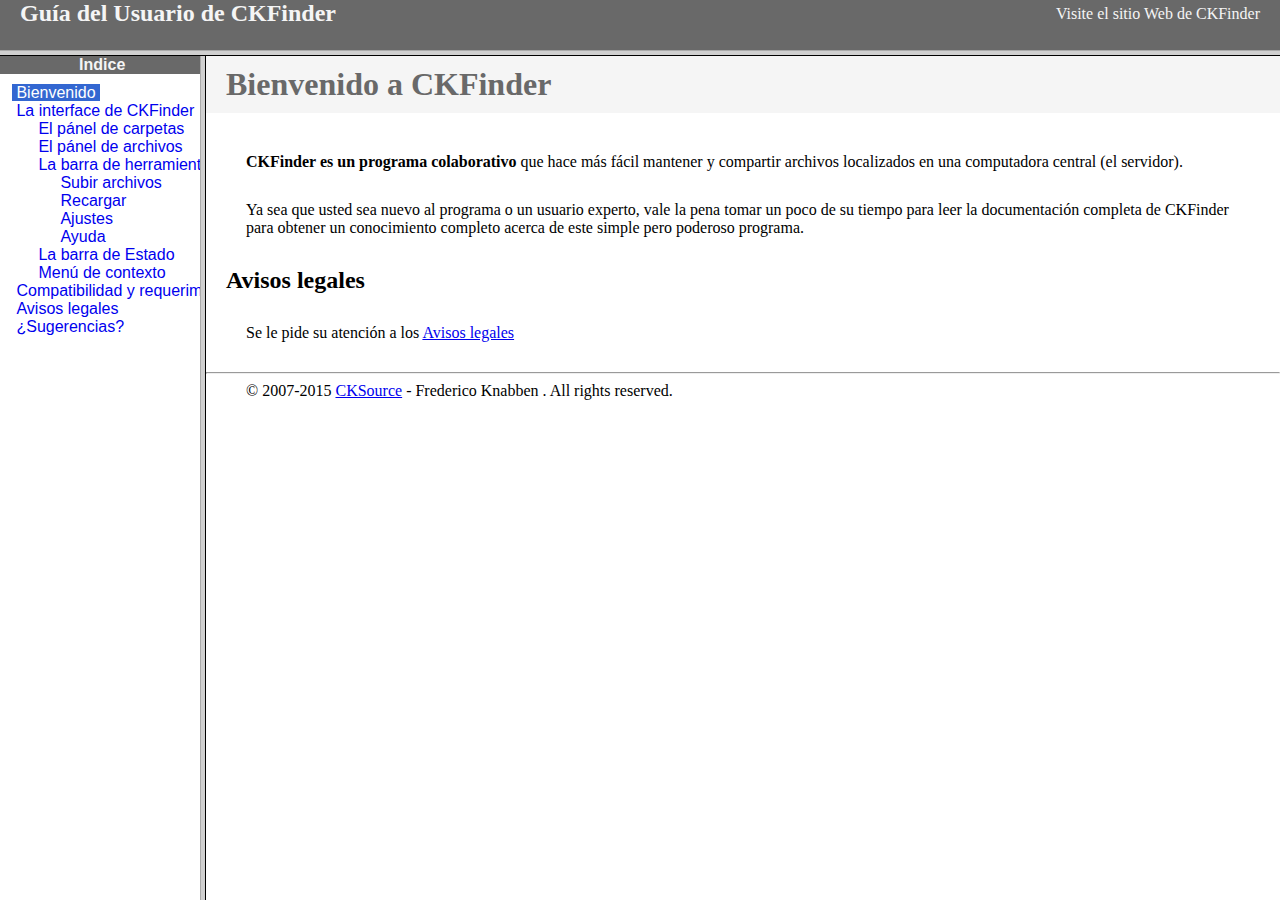
<file: WebClubUniversity/Assets/ckfinder/help/es-mx/index.html>
<!DOCTYPE HTML PUBLIC "-//W3C//DTD HTML 4.01 Frameset//EN" "http://www.w3.org/TR/html4/frameset.dtd">
<html lang="es-mx">
<head>
	<title>Gu&iacute;a para el usuario de CKFinder</title>
	<meta http-equiv="Content-Type" content="text/html; charset=utf-8">
	<meta name="robots" content="noindex, nofollow">
	<style type="text/css">
		frame {border-color:#f5f5f5}
	</style>
</head>
<frameset rows="50,*">
	<frame src="files/header.html" noresize="noresize" frameborder="0">
	<frameset cols="200,*">
			<frame src="files/toc.html">
			<frame src="files/001.html" name="CKDocsMain">
	</frameset>
</frameset>
</html>
</file>
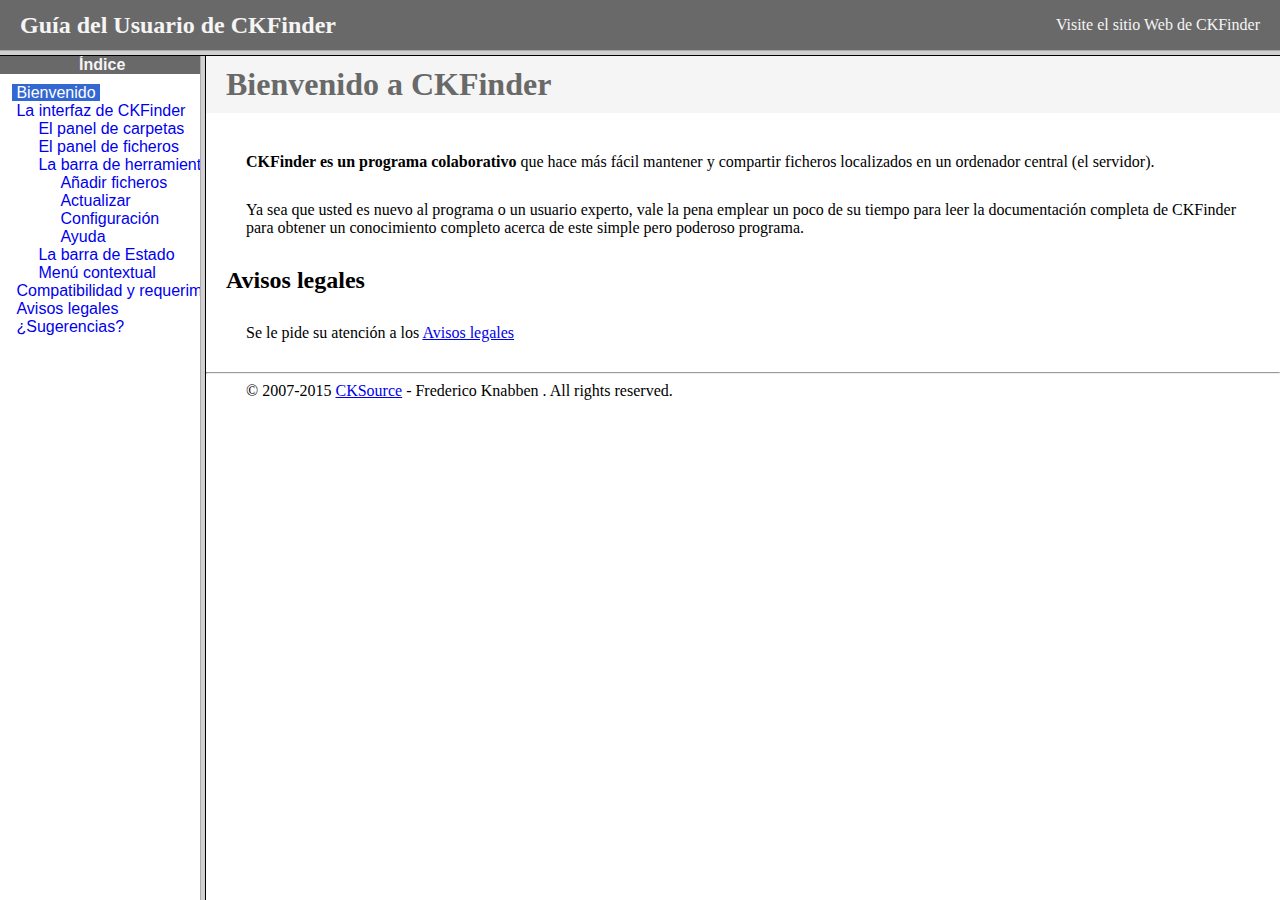
<file: WebClubUniversity/Assets/ckfinder/help/es/index.html>
<!DOCTYPE HTML PUBLIC "-//W3C//DTD HTML 4.01 Frameset//EN" "http://www.w3.org/TR/html4/frameset.dtd">
<html lang="es">
<head>
	<title>Gu&iacute;a para el usuario de CKFinder</title>
	<meta http-equiv="Content-Type" content="text/html; charset=utf-8">
	<meta name="robots" content="noindex, nofollow">
	<style type="text/css">
		frame {border-color:#f5f5f5}
	</style>
</head>
<frameset rows="50,*">
	<frame src="files/header.html" noresize="noresize" frameborder="0">
	<frameset cols="200,*">
			<frame src="files/toc.html">
			<frame src="files/001.html" name="CKDocsMain">
	</frameset>
</frameset>
</html>
</file>
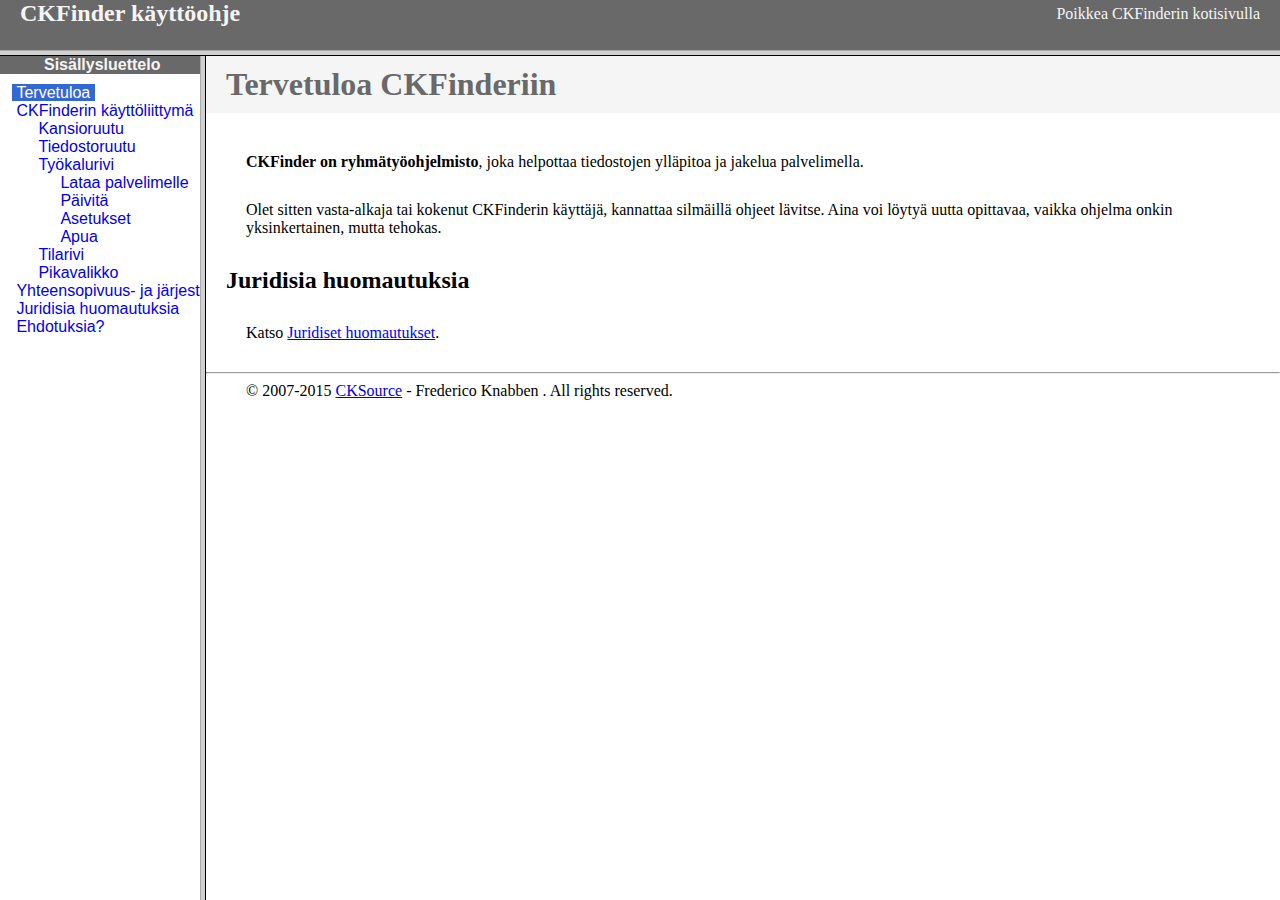
<file: WebClubUniversity/Assets/ckfinder/help/fi/index.html>
<!DOCTYPE HTML PUBLIC "-//W3C//DTD HTML 4.01 Frameset//EN" "http://www.w3.org/TR/html4/frameset.dtd">
<html lang="fi">
<head>
	<title>CKFinder käyttöohje</title>
	<meta http-equiv="Content-Type" content="text/html; charset=utf-8">
	<meta name="robots" content="noindex, nofollow">
	<style type="text/css">
		frame {border-color:#f5f5f5}
	</style>
</head>
<frameset rows="50,*">
	<frame src="files/header.html" noresize="noresize" frameborder="0">
	<frameset cols="200,*">
			<frame src="files/toc.html">
			<frame src="files/001.html" name="CKDocsMain">
	</frameset>
</frameset>
</html>
</file>
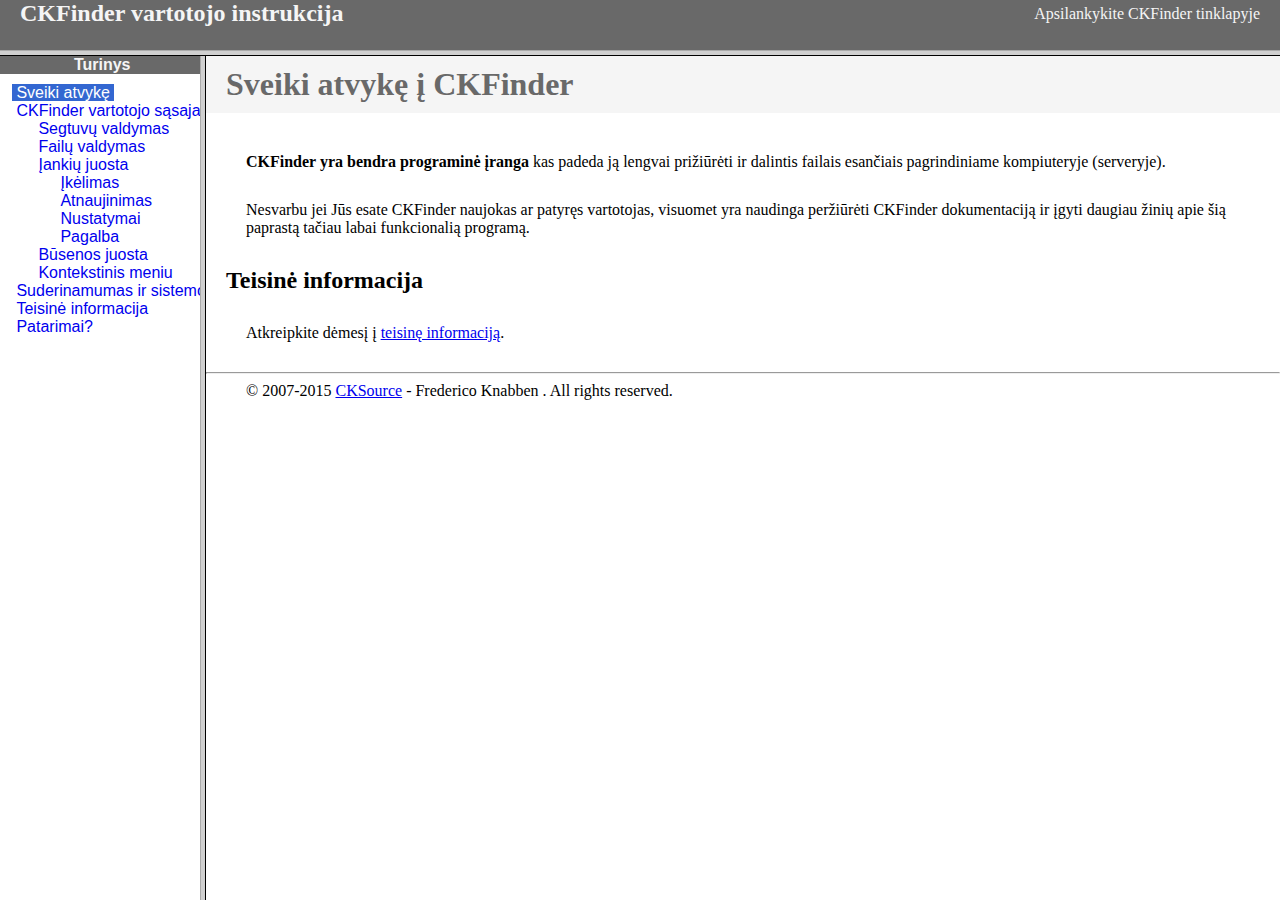
<file: WebClubUniversity/Assets/ckfinder/help/lt/index.html>
<!DOCTYPE HTML PUBLIC "-//W3C//DTD HTML 4.01 Frameset//EN" "http://www.w3.org/TR/html4/frameset.dtd">
<html lang="lt">
<head>
	<title>CKFinder User's Guide</title>
	<meta http-equiv="Content-Type" content="text/html; charset=utf-8">
	<meta name="robots" content="noindex, nofollow">
	<style type="text/css">
		frame {border-color:#f5f5f5}
	</style>
</head>
<frameset rows="50,*">
	<frame src="files/header.html" noresize="noresize" frameborder="0">
	<frameset cols="200,*">
			<frame src="files/toc.html">
			<frame src="files/001.html" name="CKDocsMain">
	</frameset>
</frameset>
</html>
</file>
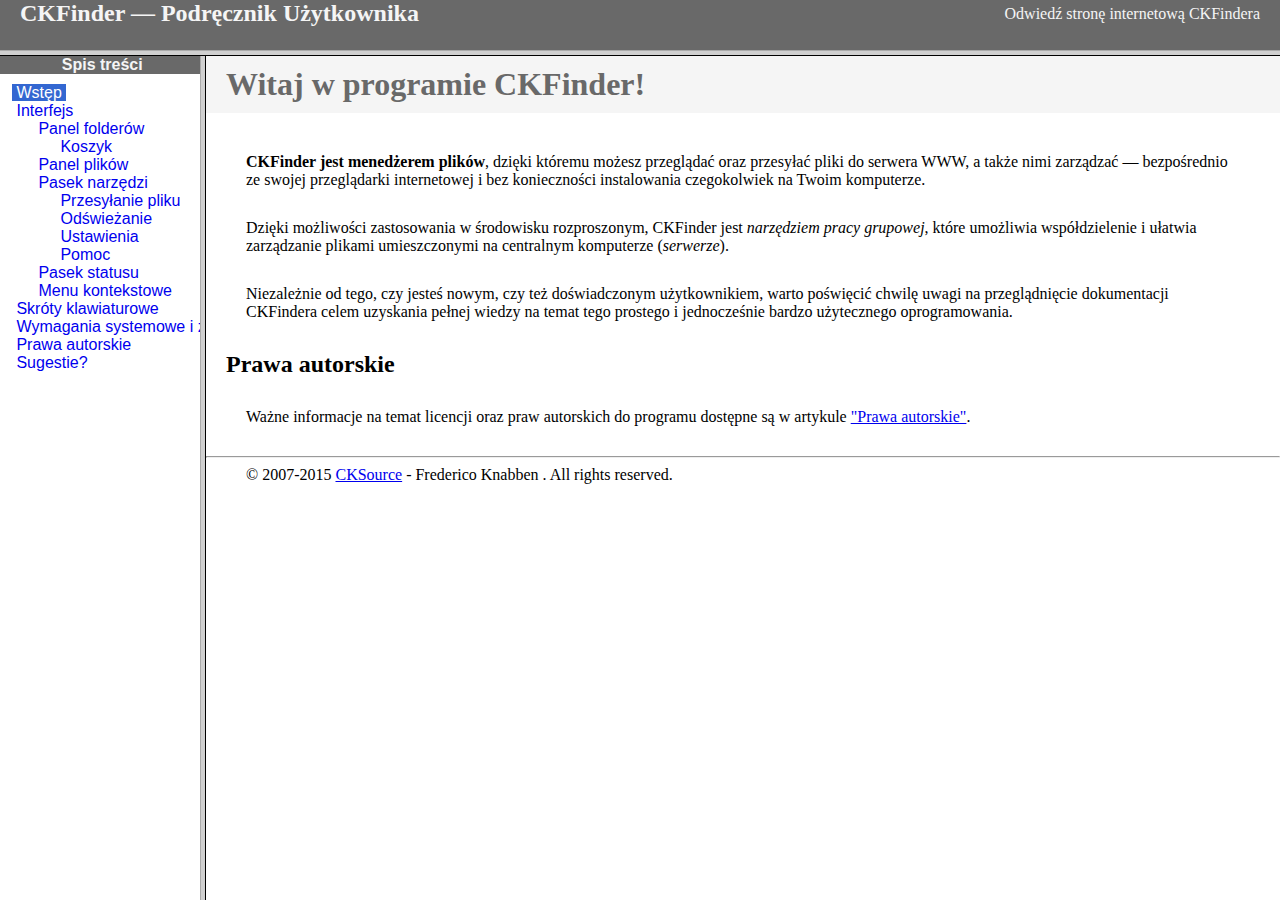
<file: WebClubUniversity/Assets/ckfinder/help/pl/index.html>
<!DOCTYPE HTML PUBLIC "-//W3C//DTD HTML 4.01 Frameset//EN" "http://www.w3.org/TR/html4/frameset.dtd">
<html lang="pl">
<head>
	<title>CKFinder &mdash; Podręcznik Użytkownika</title>
	<meta http-equiv="Content-Type" content="text/html; charset=utf-8">
	<meta name="robots" content="noindex, nofollow">
	<style type="text/css">
		frame {border-color:#f5f5f5}
	</style>
</head>
<frameset rows="50,*">
	<frame src="files/header.html" noresize="noresize" frameborder="0">
	<frameset cols="200,*">
			<frame src="files/toc.html">
			<frame src="files/001.html" name="CKDocsMain">
	</frameset>
</frameset>
</html>
</file>
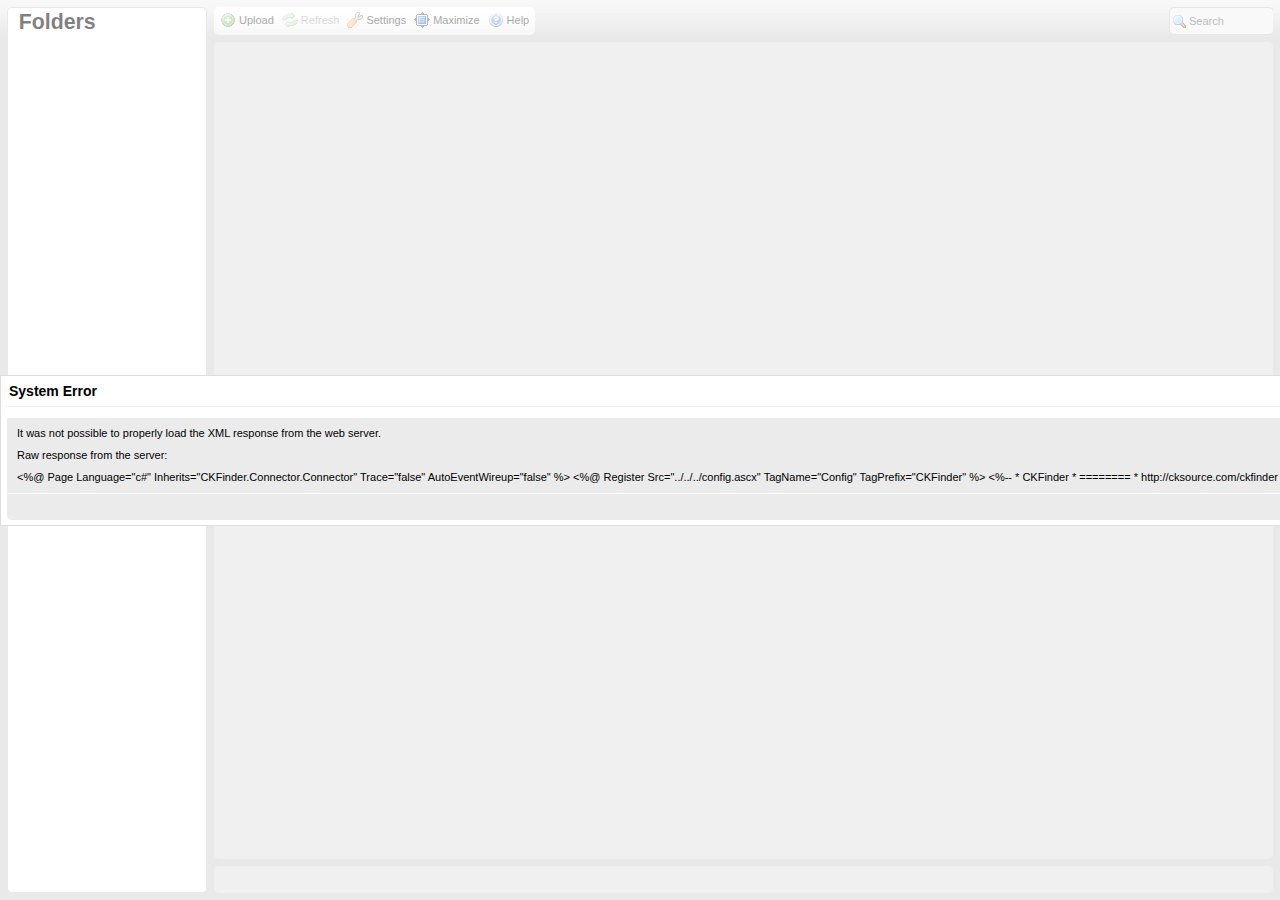
<file: WebClubUniversity/Assets/ckfinder/ckfinder.html>
<!DOCTYPE HTML PUBLIC "-//W3C//DTD HTML 4.01//EN" "http://www.w3.org/TR/html4/strict.dtd">
<html>
<head>
	<title>CKFinder</title>
	<meta http-equiv="Content-Type" content="text/html; charset=utf-8" />
	<meta name="robots" content="noindex, nofollow" />
	<script type="text/javascript" src="ckfinder.js"></script>
	<style type="text/css">
		body, html, iframe, #ckfinder {
			margin: 0;
			padding: 0;
			border: 0;
			width: 100%;
			height: 100%;
			overflow: hidden;
		}
	</style>
</head>
<body class="CKFinderFrameWindow">
	<div id="ckfinder"></div>
	<script type="text/javascript">
//<![CDATA[
(function()
{
		var config = {};
		var get = CKFinder.tools.getUrlParam;
		var getBool = function( v )
		{
			var t = get( v );

			if ( t === null )
				return null;

			return t == '0' ? false : true;
		};

		var tmp;
		if ( tmp = get( 'configId' ) )
		{
			var win = window.opener || window;
			try
			{
				while ( ( !win.CKFinder || !win.CKFinder._.instanceConfig[ tmp ] ) && win != window.top )
					win = win.parent;

				if ( win.CKFinder._.instanceConfig[ tmp ] )
					config = CKFINDER.tools.extend( {}, win.CKFinder._.instanceConfig[ tmp ] );
			}
			catch(e) {}
		}

		if ( tmp = get( 'startupPath' ) || get( 'start' ) )
			config.startupPath = decodeURIComponent( tmp );

		config.id = get( 'id' ) || '';

		if ( ( tmp = getBool( 'rlf' ) ) !== null )
			config.rememberLastFolder = tmp;

		if ( ( tmp = getBool( 'dts' ) ) !== null )
			config.disableThumbnailSelection = tmp;

		if ( tmp = get( 'data' ) )
			config.selectActionData = tmp;

		if ( tmp = get( 'tdata' ) )
			config.selectThumbnailActionData = tmp;

		if ( tmp = get( 'type' ) )
			config.resourceType = tmp;

		if ( tmp = get( 'langCode' ) )
			config.language = tmp;

		if ( typeof( config.selectActionFunction ) == 'undefined' )
		{
			// Try to get desired "File Select" action from the URL.
			var action;
			if ( tmp = get( 'CKEditor' ) )
			{
				if ( tmp.length )
					action = 'ckeditor';
			}
			if ( !action )
				action = get( 'action' );

			var parentWindow = ( window.parent == window ) ? window.opener : window.parent;
			switch ( action )
			{
				case 'js':
					var actionFunction = get( 'func' );
					if ( actionFunction && actionFunction.length > 0 )
						config.selectActionFunction = parentWindow[ actionFunction ];

					actionFunction = get( 'thumbFunc' );
					if ( actionFunction && actionFunction.length > 0 )
						config.selectThumbnailActionFunction = parentWindow[ actionFunction ];
					break ;

				case 'ckeditor':
					var funcNum = get( 'CKEditorFuncNum' );
					if ( parentWindow['CKEDITOR'] )
					{
						config.selectActionFunction = function( fileUrl, data )
						{
							parentWindow['CKEDITOR'].tools.callFunction( funcNum, fileUrl, data );
						};

						config.selectThumbnailActionFunction = config.selectActionFunction;
					}
					break;

				default:
					if ( parentWindow && parentWindow['FCK'] && parentWindow['SetUrl'] )
					{
						action = 'fckeditor' ;
						config.selectActionFunction = parentWindow['SetUrl'];

						if ( !config.disableThumbnailSelection )
							config.selectThumbnailActionFunction = parentWindow['SetUrl'];
					}
					else
						action = null ;
			}
			config.action = action;
		}

		// Always use 100% width and height when nested using this middle page.
		config.width = config.height = '100%';

		var ckfinder = new CKFinder( config );
		ckfinder.replace( 'ckfinder', config );
})();
//]]>
	</script>
</body>
</html>
</file>
<file: WebClubUniversity/Assets/ckeditor/samples/css/samples.css>
/**
 * @license Copyright (c) 2003-2018, CKSource - Frederico Knabben. All rights reserved.
 * For licensing, see LICENSE.md or https://ckeditor.com/legal/ckeditor-oss-license
 */
@media (max-width: 900px) {
  .global-is-mobile-hidden {
    display: none !important;
  }
}
article,
aside,
details,
figcaption,
figure,
footer,
header,
hgroup,
main,
menu,
nav,
section {
  display: block;
}
body,
html {
  margin: 0;
  padding: 0;
  font: 16px / 1.8 Arial, 'Helvetica Neue', Helvetica, sans-serif;
  font-weight: 300;
  color: #575757;
}
.grid-width-10 {
  width: 10%;
}
.grid-width-20 {
  width: 20%;
}
.grid-width-30 {
  width: 30%;
}
.grid-width-40 {
  width: 40%;
}
.grid-width-50 {
  width: 50%;
}
.grid-width-60 {
  width: 60%;
}
.grid-width-70 {
  width: 70%;
}
.grid-width-80 {
  width: 80%;
}
.grid-width-90 {
  width: 90%;
}
.grid-width-100 {
  width: 100%;
}
@media (max-width: 900px) {
  .grid-width-10,
  .grid-width-20,
  .grid-width-30,
  .grid-width-40,
  .grid-width-50,
  .grid-width-60,
  .grid-width-70,
  .grid-width-80,
  .grid-width-90,
  .grid-width-100 {
    width: 100%;
  }
}
*[class*="grid-width"] {
  -webkit-box-sizing: border-box;
  -moz-box-sizing: border-box;
  box-sizing: border-box;
  padding-left: 4%;
  padding-right: 4%;
  float: left;
}
*[class*="grid-width"]:after,
.grid-container:after,
*[class*="grid-width"]:before,
.grid-container:before {
  content: '';
  display: block;
  overflow: hidden;
  visibility: hidden;
  font-size: 0;
  line-height: 0;
  width: 0;
  height: 0;
}
*[class*="grid-width"]:after,
.grid-container:after {
  clear: both;
}
.grid-container {
  -webkit-box-sizing: border-box;
  -moz-box-sizing: border-box;
  box-sizing: border-box;
  margin-left: auto;
  margin-right: auto;
}
.grid-container-nested *[class*="grid-width"]:first-child {
  padding-left: 0;
}
.grid-container-nested *[class*="grid-width"]:last-child {
  padding-right: 0;
}
@media (max-width: 900px) {
  .grid-container-nested *[class*="grid-width"]:first-child {
    padding-left: 4%;
  }
  .grid-container-nested *[class*="grid-width"]:last-child {
    padding-right: 4%;
  }
}
.header-a {
  min-height: 140px;
  overflow: hidden;
}
.header-a .header-a-logo {
  margin: 40px 0 0;
}
@media (max-width: 900px) {
  .header-a .header-a-logo {
    text-align: center;
  }
}
.header-a .header-a-logo img {
  border: transparent;
}
.navigation-a {
  height: 30px;
  background: #3D3D3D;
  position: absolute;
  left: 0;
  right: 0;
  top: 0;
  padding: 0;
  overflow: hidden;
}
@media (max-width: 900px) {
  .navigation-a {
    text-align: center;
  }
}
.navigation-a ul {
  list-style: none;
  margin: 0;
  overflow: hidden;
}
.navigation-a ul li,
.navigation-a ul li a {
  display: inline-block;
}
@media (max-width: 900px) {
  .navigation-a ul {
    width: auto;
    text-overflow: ellipsis;
    white-space: nowrap;
    display: inline-block;
    float: none;
  }
  .navigation-a ul:before,
  .navigation-a ul:after {
    display: none;
  }
}
.navigation-a ul.navigation-a-left {
  text-align: left;
}
@media (max-width: 900px) {
  .navigation-a ul.navigation-a-left {
    padding-right: 0;
  }
}
.navigation-a ul.navigation-a-right {
  text-align: right;
}
@media (max-width: 900px) {
  .navigation-a ul.navigation-a-right {
    padding-left: 23px;
  }
}
.navigation-a ul li + li {
  margin-left: 23px;
}
.navigation-a ul li a {
  font-size: 10px;
  font-size: 0.625rem;
  line-height: 18px;
  line-height: 1.13rem;
  line-height: 30px;
  float: left;
  color: #ddd;
  font-weight: bold;
  text-decoration: none;
  text-transform: uppercase;
}
.navigation-a ul li a:hover {
  cursor: pointer;
  color: #fff;
}
.icon-navigation-a-github:before,
.icon-navigation-a-github:after {
  background-image: url("[data-uri]");
}
.navigation-b {
  text-align: right;
  margin: 52px 0 0;
  overflow: visible;
}
@media (max-width: 900px) {
  .navigation-b {
    text-align: center;
    margin-top: 20px;
    padding: 0;
  }
}
.navigation-b ul {
  padding: 0;
  list-style: none;
  margin: 0;
  overflow: visible;
}
.navigation-b ul li,
.navigation-b ul li a {
  display: inline-block;
}
@media (max-width: 900px) {
  .navigation-b ul {
    display: table;
    width: 100%;
    padding-bottom: 1.5em;
  }
}
@media (max-width: 900px) {
  .navigation-b ul li {
    display: table-row;
  }
}
.navigation-b ul li + li {
  margin-left: 20px;
}
@media (max-width: 900px) {
  .navigation-b ul li + li {
    margin-left: 0;
  }
}
.navigation-b ul li a {
  -webkit-box-sizing: border-box;
  -moz-box-sizing: border-box;
  box-sizing: border-box;
  text-transform: uppercase;
  text-decoration: none;
  outline: none;
}
@media (max-width: 900px) {
  .navigation-b ul li a {
    width: 100%;
    -webkit-border-radius: 0;
    -webkit-background-clip: padding-box;
    -moz-border-radius: 0;
    -moz-background-clip: padding;
    border-radius: 0;
    background-clip: padding-box;
  }
}
.footer-a {
  font-size: 13px;
  font-size: 0.8125rem;
  line-height: 23.4px;
  line-height: 1.46rem;
  padding-top: 2.25em;
  padding-bottom: 2.25em;
  overflow: hidden;
  color: #8a8a8a;
}
.footer-a a {
  color: #0287D0;
  text-decoration: none;
  border-bottom: 1px dotted #0287D0;
}
.footer-a a:hover {
  color: #0277b7;
}
.footer-a p {
  margin: 0;
  display: inline-block;
  text-align: center;
}
.content {
  font-size: 14px;
  font-size: 0.875rem;
  line-height: 25.2px;
  line-height: 1.57rem;
  overflow: hidden;
  padding-top: 1.5em;
  padding-bottom: 1.5em;
}
.content p {
  margin: 0.75em 0;
}
.content ul,
.content ol,
.content pre,
.content blockquote,
.content textarea:not([class^="cke"]),
.content .cke {
  margin: 1.875em 0;
}
.content code,
.content kbd {
  -webkit-border-radius: 3px;
  -webkit-background-clip: padding-box;
  -moz-border-radius: 3px;
  -moz-background-clip: padding;
  border-radius: 3px;
  background-clip: padding-box;
  padding: 3px 4px;
}
.content pre,
.content code,
.content kbd,
.content blockquote {
  background: #f5f5f5;
}
.content blockquote,
.content pre {
  background: none;
  border-left: 4px solid #0287D0;
  padding: 1.5em 2.25em;
}
.content p a,
.content ul a,
.content ol a,
.content blockquote a,
.content h1 a,
.content h2 a,
.content h3 a,
.content h4 a,
.content h5 a {
  color: #0287D0;
  text-decoration: none;
  border-bottom: 1px dotted #0287D0;
}
.content p a:hover,
.content ul a:hover,
.content ol a:hover,
.content blockquote a:hover,
.content h1 a:hover,
.content h2 a:hover,
.content h3 a:hover,
.content h4 a:hover,
.content h5 a:hover {
  color: #0277b7;
}
.content h1,
.content h2,
.content h3,
.content h4,
.content h5 {
  color: #000;
  font-weight: 100;
}
.content h1 code,
.content h2 code,
.content h3 code,
.content h4 code,
.content h5 code,
.content h1 kbd,
.content h2 kbd,
.content h3 kbd,
.content h4 kbd,
.content h5 kbd {
  font-size: inherit;
}
.content h1 a.content-heading-anchor,
.content h2 a.content-heading-anchor,
.content h3 a.content-heading-anchor,
.content h4 a.content-heading-anchor,
.content h5 a.content-heading-anchor {
  font-weight: 100;
  vertical-align: middle;
  opacity: 0;
  border: 0;
}
.content h1:hover a.content-heading-anchor,
.content h2:hover a.content-heading-anchor,
.content h3:hover a.content-heading-anchor,
.content h4:hover a.content-heading-anchor,
.content h5:hover a.content-heading-anchor {
  opacity: 1;
}
.content h1:target a,
.content h2:target a,
.content h3:target a,
.content h4:target a,
.content h5:target a {
  -webkit-animation: targetLinkOpacity 0.5s linear alternate;
  -moz-animation: targetLinkOpacity 0.5s linear alternate;
  -o-animation: targetLinkOpacity 0.5s linear alternate;
  animation: targetLinkOpacity 0.5s linear alternate;
  opacity: 1;
}
.content input,
.content select,
.content textarea:not([class^="cke"]) {
  -webkit-border-radius: 3px;
  -webkit-background-clip: padding-box;
  -moz-border-radius: 3px;
  -moz-background-clip: padding;
  border-radius: 3px;
  background-clip: padding-box;
  -webkit-box-shadow: inset 0 1px 1px rgba(0, 0, 0, 0.08);
  -moz-box-shadow: inset 0 1px 1px rgba(0, 0, 0, 0.08);
  box-shadow: inset 0 1px 1px rgba(0, 0, 0, 0.08);
  font: inherit;
  color: inherit;
  border: 1px solid #D9D9D9;
  padding: .2em .5em;
}
.content input:focus,
.content select:focus,
.content textarea:not([class^="cke"]):focus {
  border-color: #66afe9;
  outline: 0;
  -webkit-box-shadow: inset 0 1px 1px rgba(0, 0, 0, 0.08), 0 0 8px #93c6ef;
  -moz-box-shadow: inset 0 1px 1px rgba(0, 0, 0, 0.08), 0 0 8px #93c6ef;
  box-shadow: inset 0 1px 1px rgba(0, 0, 0, 0.08), 0 0 8px #93c6ef;
}
.content abbr {
  border-bottom: 1px dotted #666;
  cursor: pointer;
}
.content blockquote {
  font-style: italic;
  font-family: Georgia, Times, "Times New Roman", serif;
  font-size: 16px;
  font-size: 1rem;
  line-height: 28.8px;
  line-height: 1.8rem;
}
.content em {
  font-style: italic;
}
.content h1 {
  font-size: 36px;
  font-size: 2.25rem;
  line-height: 64.8px;
  line-height: 4.05rem;
  margin: 1.125em 0 0;
}
.content h2 {
  font-size: 27.2px;
  font-size: 1.7rem;
  line-height: 48.96px;
  line-height: 3.06rem;
  margin: 0.9em 0 0;
}
.content h3 {
  font-size: 24px;
  font-size: 1.5rem;
  line-height: 43.2px;
  line-height: 2.7rem;
  font-weight: 500;
  margin: 0.75em 0 0;
}
.content h4 {
  font-size: 19.2px;
  font-size: 1.2rem;
  line-height: 34.56px;
  line-height: 2.16rem;
  font-weight: 500;
  margin: 0.75em 0 0;
}
.content h5 {
  font-size: 17.6px;
  font-size: 1.1rem;
  line-height: 31.68px;
  line-height: 1.98rem;
  font-weight: 500;
  margin: 0.75em 0 0;
}
.content hr {
  border: 0;
  border-top: 4px solid #D9D9D9;
  margin: 1.5em 0;
}
.content input[type="text"] {
  height: 1.8em;
  line-height: 1.8em;
}
.content input[type="button"] {
  -webkit-appearance: button;
  -moz-appearance: button;
  appearance: button;
}
.content kbd {
  font-size: 12px;
  font-size: 0.75rem;
  line-height: 21.6px;
  line-height: 1.35rem;
  font-family: Arial, 'Helvetica Neue', Helvetica, sans-serif;
  padding: 2px 6px;
  -webkit-box-shadow: 0 0 4px #fff inset, 0 2px 0 #D9D9D9;
  -moz-box-shadow: 0 0 4px #fff inset, 0 2px 0 #D9D9D9;
  box-shadow: 0 0 4px #fff inset, 0 2px 0 #D9D9D9;
}
.content p img {
  vertical-align: middle;
}
.content p pre {
  padding: 1.5em;
}
.content pre {
  padding: 0;
  border: 0;
  tab-size: 4;
  -o-tab-size: 4;
  -moz-tab-size: 4;
}
.content pre,
.content code {
  font-size: 11.89px;
  font-size: 0.743rem;
  line-height: 21.4px;
  line-height: 1.34rem;
  font-family: Consolas, Menlo, Monaco, Lucida Console, Liberation Mono, DejaVu Sans Mono, Bitstream Vera Sans Mono, Courier New, monospace, serif;
}
.content pre a,
.content code a {
  border: 0;
}
.content pre code {
  padding: 0.75em;
  display: block;
}
.content strong {
  color: #000;
}
.content ul ul,
.content ol ul,
.content ul ol,
.content ol ol {
  margin: 0.75em 0;
}
.content ul li,
.content ol li {
  font-size: 14px;
  font-size: 0.875rem;
  line-height: 30.24px;
  line-height: 1.89rem;
}
.content textarea:not([class^="cke"]) {
  width: 100%;
}
.content div.todo {
  border: 2px dotted #444;
  padding: 10px;
  margin: 60px 0 10px 0;
  /* Remove me some day */
}
.content div.todo:before {
  content: "TODO";
  font-weight: bold;
}
body a.button-a,
body button.button-a,
body input.button-a {
  -webkit-border-radius: 3px;
  -webkit-background-clip: padding-box;
  -moz-border-radius: 3px;
  -moz-background-clip: padding;
  border-radius: 3px;
  background-clip: padding-box;
  font-size: 14px;
  font-size: 0.875rem;
  line-height: 25.2px;
  line-height: 1.57rem;
  height: 36px;
  line-height: 36px;
  padding: 0 1.1em;
  font-weight: 700;
  color: #3e3e3e;
  white-space: nowrap;
  text-decoration: none;
  display: inline-block;
  cursor: pointer;
  border: 0;
  vertical-align: middle;
  margin: 1px 0;
  background: transparent;
}
body a.button-a.icon-pos-left,
body button.button-a.icon-pos-left,
body input.button-a.icon-pos-left {
  padding-left: .8em;
}
body a.button-a.icon-pos-right,
body button.button-a.icon-pos-right,
body input.button-a.icon-pos-right {
  padding-right: .8em;
}
body a.button-a.button-a-no-text,
body button.button-a.button-a-no-text,
body input.button-a.button-a-no-text {
  -webkit-border-radius: 100px;
  -webkit-background-clip: padding-box;
  -moz-border-radius: 100px;
  -moz-background-clip: padding;
  border-radius: 100px;
  background-clip: padding-box;
  width: 36px;
  padding: 0;
  text-indent: -999px;
  overflow: hidden;
  position: relative;
  text-align: center;
}
body a.button-a.button-a-no-text:before,
body button.button-a.button-a-no-text:before,
body input.button-a.button-a-no-text:before {
  position: absolute;
  left: 50%;
  top: 50%;
  margin: -9px 0 0 -9px;
}
@media (max-width: 900px) {
  body a.button-a.button-a-mobile-collapsed,
  body button.button-a.button-a-mobile-collapsed,
  body input.button-a.button-a-mobile-collapsed {
    -webkit-border-radius: 100px;
    -webkit-background-clip: padding-box;
    -moz-border-radius: 100px;
    -moz-background-clip: padding;
    border-radius: 100px;
    background-clip: padding-box;
    width: 36px;
    padding: 0;
    text-indent: -999px;
    overflow: hidden;
    position: relative;
    text-align: center;
  }
  body a.button-a.button-a-mobile-collapsed:before,
  body button.button-a.button-a-mobile-collapsed:before,
  body input.button-a.button-a-mobile-collapsed:before {
    position: absolute;
    left: 50%;
    top: 50%;
    margin: -9px 0 0 -9px;
  }
  body a.button-a.button-a-mobile-collapsed:before,
  body button.button-a.button-a-mobile-collapsed:before,
  body input.button-a.button-a-mobile-collapsed:before {
    position: absolute;
    left: 50%;
    top: 50%;
    margin: -9px 0 0 -9px;
  }
}
body a.button-a:active,
body button.button-a:active,
body input.button-a:active,
body a.button-a:hover,
body button.button-a:hover,
body input.button-a:hover {
  color: #fff;
  background: #0277b7;
}
body a.button-a:focus,
body button.button-a:focus,
body input.button-a:focus {
  border-color: #66afe9;
  outline: 0;
  -webkit-box-shadow: inset 0 1px 1px rgba(0, 0, 0, 0.075), 0 0 8px #93c6ef;
  -moz-box-shadow: inset 0 1px 1px rgba(0, 0, 0, 0.075), 0 0 8px #93c6ef;
  box-shadow: inset 0 1px 1px rgba(0, 0, 0, 0.075), 0 0 8px #93c6ef;
}
body a.button-a-soft,
body button.button-a-soft,
body input.button-a-soft {
  background: #e7e7e7;
}
body a.button-a-soft:active,
body button.button-a-soft:active,
body input.button-a-soft:active,
body a.button-a-soft:hover,
body button.button-a-soft:hover,
body input.button-a-soft:hover {
  color: #3e3e3e;
  background: #cecece;
}
body a.button-a-background,
body button.button-a-background,
body input.button-a-background,
body a.navigation-b ul li a:hover,
body button.navigation-b ul li a:hover,
body input.navigation-b ul li a:hover {
  color: #fff;
  background: #0287D0;
}
body a.button-a-background:active,
body button.button-a-background:active,
body input.button-a-background:active,
body a.button-a-background:hover,
body button.button-a-background:hover,
body input.button-a-background:hover,
body a.navigation-b ul li a:hover:active,
body button.navigation-b ul li a:hover:active,
body input.navigation-b ul li a:hover:active,
body a.navigation-b ul li a:hover:hover,
body button.navigation-b ul li a:hover:hover,
body input.navigation-b ul li a:hover:hover {
  color: #fff;
  background: #0277b7;
}
.balloon-a {
  font-size: 12px;
  font-size: 0.75rem;
  line-height: 21.6px;
  line-height: 1.35rem;
  -webkit-border-radius: 3px;
  -webkit-background-clip: padding-box;
  -moz-border-radius: 3px;
  -moz-background-clip: padding;
  border-radius: 3px;
  background-clip: padding-box;
  border-bottom: 3px solid #d4d4d4;
  background: #ebebeb;
  display: inline-block;
  white-space: nowrap;
  padding: .4em 1.2em .2em;
  font-weight: 700;
  position: relative;
  z-index: 1000;
  text-transform: none;
  color: #575757;
}
.balloon-a:hover {
  color: #575757;
}
.balloon-a:before {
  content: '';
  width: 0;
  height: 0;
  border-style: solid;
  position: absolute;
}
.balloon-a-ne:before,
.balloon-a-nw:before {
  top: -13px;
  border-width: 0 9px 15.6px 9px;
  border-color: transparent transparent #ebebeb transparent;
}
.balloon-a-se:before,
.balloon-a-sw:before {
  bottom: -13px;
  border-width: 15.6px 9px 0 9px;
  border-color: #ebebeb transparent transparent transparent;
}
.balloon-a-nw:before,
.balloon-a-sw:before {
  left: 20px;
}
.balloon-a-ne:before,
.balloon-a-se:before {
  right: 20px;
}
.icon-pos-left:before,
.icon-pos-right:after {
  content: '';
  display: inline-block;
  width: 18px;
  height: 18px;
  vertical-align: middle;
  background-repeat: no-repeat;
}
.icon-pos-left:before {
  margin-right: 10px;
}
.icon-pos-right:after {
  margin-left: 10px;
}
.icon-download:before,
.icon-download:after {
  background-image: url("[data-uri]");
}
.icon-question-mark:before,
.icon-question-mark:after {
  background-image: url("[data-uri]");
}
.icon-close:before,
.icon-close:after {
  background-image: url("[data-uri]");
}
.ie8 .switch > * {
  vertical-align: middle;
}
.ie8 .switch input[type="radio"] {
  margin: 0 0.25em;
  display: inline-block;
}
.ie8 .switch label {
  margin-left: 0 !important;
  margin-right: 0 !important;
}
.ie8 .switch label[data-for="1"] {
  float: left;
}
.ie8 .switch label[data-for="2"] {
  float: right;
}
.ie8 .switch .switch-inner {
  display: none;
}
.switch {
  font-size: 14px;
  font-size: 0.875rem;
  line-height: 25.2px;
  line-height: 1.57rem;
  font-weight: bold;
  background-color: #0287D0;
  overflow: hidden;
  display: inline-block;
  padding: 0.75em 0.25em;
  color: #fff;
  -webkit-border-radius: 3px;
  -webkit-background-clip: padding-box;
  -moz-border-radius: 3px;
  -moz-background-clip: padding;
  border-radius: 3px;
  background-clip: padding-box;
  position: relative;
}
.switch input[type="radio"] {
  display: none;
}
.switch label {
  position: relative;
  z-index: 2;
  float: left;
  cursor: pointer;
  padding: 0 0.75em;
}
.switch label:hover {
  text-decoration: underline;
}
.switch .switch-inner {
  float: left;
  background-color: #FFF;
  height: 1.5em;
  width: 4.125em;
  padding: 2px;
  margin: 0 0.25em;
  -webkit-border-radius: 5.5px;
  -webkit-background-clip: padding-box;
  -moz-border-radius: 5.5px;
  -moz-background-clip: padding;
  border-radius: 5.5px;
  background-clip: padding-box;
}
.switch .switch-inner .handler {
  overflow: hidden;
  position: relative;
  display: block;
  height: 1.5em;
  width: 1.5em;
  background: #027dc1;
  -webkit-border-radius: 4.5px;
  -webkit-background-clip: padding-box;
  -moz-border-radius: 4.5px;
  -moz-background-clip: padding;
  border-radius: 4.5px;
  background-clip: padding-box;
}
.switch .switch-inner .handler:before {
  content: '';
  display: block;
  position: absolute;
  top: 0;
  right: 0;
  bottom: 3px;
  left: 0;
  background-color: #0291df;
  -webkit-border-bottom-left-radius: 4.5px;
  -moz-border-radius-bottomleft: 4.5px;
  border-bottom-left-radius: 4.5px;
  -webkit-border-bottom-right-radius: 4.5px;
  -webkit-background-clip: padding-box;
  -moz-border-radius-bottomright: 4.5px;
  -moz-background-clip: padding;
  border-bottom-right-radius: 4.5px;
  background-clip: padding-box;
}
.switch:hover .switch-inner .handler:before {
  background: #029ef3;
}
.switch input[data-num="2"]:checked ~ .switch-inner > .handler {
  margin-left: auto;
}
.switch input[data-num="2"]:checked ~ label[data-for="1"] {
  padding-right: 5.125em;
  margin-right: -4.375em;
}
.switch input[data-num="1"]:checked ~ label[data-for="2"] {
  padding-left: 5.125em;
  margin-left: -4.375em;
}
.toggler {
  -webkit-user-select: none;
  -moz-user-select: none;
  -ms-user-select: none;
  user-select: none;
}
.toggler label {
  cursor: pointer;
}
.toggler [data-collapse] {
  display: inherit;
}
.toggler [data-expand] {
  display: none;
}
.toggler.collapsed [data-collapse] {
  display: none;
}
.toggler.collapsed [data-expand] {
  display: inherit;
}
.toggler-container {
  overflow: hidden;
}
.toggler-container.collapsed {
  height: 0;
}
.icon-toggler-expanded:before,
.icon-toggler-collapsed:before,
.icon-toggler-expanded:after,
.icon-toggler-collapsed:after {
  background-image: url("[data-uri]");
}
.icon-toggler-expanded.icon-light:before,
.icon-toggler-collapsed.icon-light:before,
.icon-toggler-expanded.icon-light:after,
.icon-toggler-collapsed.icon-light:after {
  background-image: url("[data-uri]");
}
.icon-toggler-expanded:before,
.icon-toggler-expanded:after {
  background-position: top left;
}
.icon-toggler-collapsed:before,
.icon-toggler-collapsed:after {
  background-position: bottom left;
}
.modal {
  padding: 20px;
  border-radius: 3px;
  background-color: white;
  max-width: 700px;
  -webkit-box-sizing: border-box;
  -moz-box-sizing: border-box;
  box-sizing: border-box;
  width: 80% !important;
  top: 50% !important;
  -webkit-transform: translate(-50%, -50%) !important;
  -moz-transform: translate(-50%, -50%) !important;
  -ms-transform: translate(-50%, -50%) !important;
  -o-transform: translate(-50%, -50%) !important;
  transform: translate(-50%, -50%) !important;
}
.modal-close {
  -webkit-border-radius: 100px;
  -webkit-background-clip: padding-box;
  -moz-border-radius: 100px;
  -moz-background-clip: padding;
  border-radius: 100px;
  background-clip: padding-box;
  cursor: pointer;
  height: 18px;
  width: 18px;
  position: absolute;
  top: 10px;
  right: 10px;
  font-size: 17px;
  text-align: center;
  line-height: 19px;
  background: #cccccc;
}
main .grid-container,
header .grid-container,
.navigation-a > div,
footer > div {
  max-width: 968px;
}
.header-a {
  margin-top: 30px;
}
.footer-a {
  border-top: 1px solid #D9D9D9;
}
.adjoined-top {
  background-color: #0287D0;
  color: #fff;
}
.adjoined-top .content h1,
.adjoined-top .content h2,
.adjoined-top .content h3,
.adjoined-top .content h4,
.adjoined-top .content h5 {
  color: #fff;
}
.adjoined-top .content p {
  font-size: 18px;
  font-size: 1.125rem;
  line-height: 32.4px;
  line-height: 2.02rem;
  font-weight: 100;
}
.adjoined-top .content p a {
  text-decoration: none;
  border-bottom: 1px dotted #fff;
  color: inherit;
}
.adjoined-top .content p a:hover {
  color: #e6e6e6;
}
.adjoined-top .content button {
  color: #fff;
}
.adjoined-top .content strong {
  color: #fff;
}
.adjoined-top .content code {
  font-size: inherit;
  color: #0287D0;
}
.adjoined-bottom {
  position: relative;
}
.adjoined-bottom:before {
  z-index: -1;
  content: '';
  background: #0287D0;
  position: absolute;
  top: 0;
  left: 0;
  right: 0;
  height: 50%;
}
main .grid-container,
header .grid-container,
.navigation-a > div,
footer > div {
  max-width: 1052px;
}
main .grid-container.freed-width {
  max-width: none;
}
.switch {
  background: #027dc1;
  float: right;
  overflow: visible;
}
.switch .balloon-a {
  position: absolute;
  top: -40px;
  right: 50%;
  margin-right: -15px;
  background: #FFEFC1;
  border-bottom-color: #DCDCA4;
}
.switch .balloon-a:before {
  border-color: #FFEFC1 transparent transparent transparent;
}
#toolbar .editors-container {
  overflow: hidden;
  height: 0;
  transition: height 200ms;
}
#toolbar .editors-container.active {
  height: auto;
}
#main #editor {
  background: #FFF;
  padding: 2% 4%;
  border: dashed 5px #0287D0;
}
#main .adjoined-top:before {
  height: 335px;
}
#toolbar .adjoined-top:before {
  height: 219px;
}
#toolbar .adjoined-top .grid-container-nested {
  height: 147px;
}
.content .grid-switch-magic {
  margin: 3.5em 0 0;
}
#info-box {
  padding-bottom: 0;
}
#info-box > div {
  width: 100%;
  text-align: right;
}
#info-box > div .toggler {
  padding-right: 0;
}
#info-box > div .toggler:hover {
  background: transparent;
  color: #000;
}
#info-box > div .toggler:hover > label {
  text-decoration: underline;
}
#info-box > div h2 {
  float: left;
  margin-top: 0;
}
#info-box > div#instructions-container {
  text-align: left;
}
#toolbarModifierWrapper {
  overflow: hidden;
  height: 0;
  opacity: 0;
  transition: height 200ms;
}
#toolbarModifierWrapper.active {
  height: auto;
  opacity: 1;
}
header {
  overflow: visible;
}
header div.grid-container {
  overflow: visible;
}
header .navigation-b {
  overflow: visible;
}
header .navigation-b ul {
  overflow: visible;
}
header .navigation-b a {
  position: relative;
}
header .balloon-a {
  position: absolute;
  top: 48px;
  left: 50%;
  margin-left: -35px;
}
@media (max-width: 1140px) {
  header .balloon-a {
    left: auto;
    margin-left: auto;
    right: 50%;
    margin-right: -35px;
  }
  header .balloon-a:before {
    left: auto;
    right: 22px;
  }
}
@media (max-width: 900px) {
  header .balloon-a {
    display: none;
  }
}
header .header-a-logo img {
  width: 160px;
  height: 60px;
}

#toolbar .cke_toolbar {
  pointer-events: none;
  -webkit-user-select: none;
  -moz-user-select: none;
  -ms-user-select: none;
  user-select: none;
  cursor: default;
}
.some-toolbar-active .cke_toolbar {
  zoom: 1;
  filter: alpha(opacity=50);
  -webkit-opacity: 0.5;
  -moz-opacity: 0.5;
  opacity: 0.5;
}
.cke_toolbar.active {
  position: relative;
  zoom: 1;
  filter: alpha(opacity=100);
  -webkit-opacity: 1;
  -moz-opacity: 1;
  opacity: 1;
}
.cke_toolbar.active:after {
  content: '';
  display: block;
  position: absolute;
  top: 0;
  right: 6px;
  bottom: 5px;
  left: 0;
  -webkit-border-radius: 5px;
  -webkit-background-clip: padding-box;
  -moz-border-radius: 5px;
  -moz-background-clip: padding;
  border-radius: 5px;
  background-clip: padding-box;
  -webkit-box-shadow: 0px 0px 15px 3px #fff4b0;
  -moz-box-shadow: 0px 0px 15px 3px #fff4b0;
  box-shadow: 0px 0px 15px 3px #fff4b0;
}
.cke_toolbar.active .cke_toolgroup {
  -webkit-box-shadow: none;
  -moz-box-shadow: none;
  box-shadow: none;
  border-color: #e3c300;
}
.cke_toolbar.active .cke_combo,
.cke_toolbar.active .cke_toolgroup {
  position: relative;
  z-index: 2;
}
.cke_toolbar.active .cke_combo_button {
  -webkit-box-shadow: none;
  -moz-box-shadow: none;
  box-shadow: none;
}
.unselectable {
  -webkit-user-select: none;
  -moz-user-select: none;
  -ms-user-select: none;
  user-select: none;
}
.toolbar {
  padding: 5px 0;
  margin-bottom: 2.4em;
  overflow: hidden;
  background: #fff;
}
.toolbar button.button-a.cke_button {
  cursor: pointer;
  display: inline-block;
  padding: 4px 6px;
  outline: 0;
  border: 1px solid #a6a6a6;
}
.toolbar button.button-a.hidden {
  display: none;
}
.toolbar button.button-a.left {
  float: left;
  margin-right: 8px;
}
.toolbar button.button-a.right {
  float: right;
  margin-left: 8px;
}
.toolbar button.button-a .highlight {
  color: #ffefc1;
}
.configContainer.hidden,
.toolbarModifier.hidden,
.toolbarModifier-hints.hidden {
  display: none;
}
.toolbarModifier :focus,
.toolbar button:focus,
.configContainer textarea.configCode:focus {
  outline: none;
}
div.toolbarModifier {
  padding: 0;
  overflow: hidden;
  width: 100%;
  position: relative;
  display: table;
  border-collapse: collapse;
}
div.toolbarModifier ::-moz-focus-inner {
  border: 0;
}
div.toolbarModifier .empty {
  display: none;
}
div.toolbarModifier.empty-visible .empty {
  display: table-row;
  zoom: 1;
  filter: alpha(opacity=60);
  -webkit-opacity: 0.6;
  -moz-opacity: 0.6;
  opacity: 0.6;
}
div.toolbarModifier .empty > p {
  line-height: 31px;
}
div.toolbarModifier > ul {
  padding: 0;
  margin: 0;
  border-top: 1px solid #ccc;
  width: 100%;
}
div.toolbarModifier > ul[data-type="table-header"] {
  display: table-header-group;
}
div.toolbarModifier > ul[data-type="table-body"] {
  display: table-row-group;
}
div.toolbarModifier > ul p {
  padding: 0;
  margin: 0;
}
div.toolbarModifier > ul > li {
  display: table-row;
}
div.toolbarModifier > ul > li[data-type="header"] {
  font-weight: bold;
  user-select: none;
  cursor: default;
}
div.toolbarModifier > ul > li[data-type="group"],
div.toolbarModifier > ul > li[data-type="separator"] {
  border-bottom: 1px solid #ccc;
}
div.toolbarModifier > ul > li[data-type="subgroup"] {
  border-top: 1px solid #eee;
}
div.toolbarModifier > ul > li[data-type="subgroup"]:first-child {
  border-top: none;
}
div.toolbarModifier > ul > li[data-type="group"].active,
div.toolbarModifier > ul > li[data-type="group"]:hover,
div.toolbarModifier > ul > li[data-type="separator"].active,
div.toolbarModifier > ul > li[data-type="separator"]:hover {
  overflow: hidden;
  z-index: 2;
}
div.toolbarModifier > ul > li[data-type="group"].active,
div.toolbarModifier > ul > li[data-type="separator"].active,
div.toolbarModifier > ul > li[data-type="group"].active:hover,
div.toolbarModifier > ul > li[data-type="separator"].active:hover {
  background: #f0fafb;
}
div.toolbarModifier > ul > li[data-type="group"]:hover,
div.toolbarModifier > ul > li[data-type="separator"]:hover {
  background: #fffbe3;
}
div.toolbarModifier > ul > li[data-type="separator"] {
  background: #f5f5f5;
}
div.toolbarModifier > ul > li[data-type="separator"]:after {
  content: '';
  width: 100%;
}
div.toolbarModifier > ul > li[data-type="separator"] > p {
  padding: 2px 5px;
}
div.toolbarModifier > ul > li > p,
div.toolbarModifier > ul > li > ul {
  display: table-cell;
  vertical-align: middle;
}
div.toolbarModifier > ul > li p {
  padding-left: 5px;
  min-width: 200px;
}
div.toolbarModifier > ul > li p span {
  white-space: nowrap;
  cursor: default;
}
div.toolbarModifier > ul > li p span button {
  font-size: 12.666px;
  margin-right: 5px;
  cursor: pointer;
  background: #fff;
  -webkit-border-radius: 5px;
  -webkit-background-clip: padding-box;
  -moz-border-radius: 5px;
  -moz-background-clip: padding;
  border-radius: 5px;
  background-clip: padding-box;
  border: 1px solid #bbb;
  padding: 0 7px;
  line-height: 12px;
  height: 20px;
}
div.toolbarModifier > ul > li p span button:not(.disabled):hover,
div.toolbarModifier > ul > li p span button:not(.disabled):focus {
  color: #fff;
  background-color: #454545;
  border-color: transparent;
}
div.toolbarModifier > ul > li p span button.move.disabled {
  cursor: default;
  zoom: 1;
  filter: alpha(opacity=20);
  -webkit-opacity: 0.2;
  -moz-opacity: 0.2;
  opacity: 0.2;
}
div.toolbarModifier > ul > li ul {
  border-collapse: collapse;
  padding: 0;
  width: 100%;
}
div.toolbarModifier > ul > li ul li {
  display: table-row;
  list-style-type: none;
  line-height: 1;
}
div.toolbarModifier > ul > li ul li[data-type="subgroup"] {
  border-top: 1px solid #ddd;
}
div.toolbarModifier > ul > li ul li[data-type="subgroup"]:first-child {
  border-top: 0;
}
div.toolbarModifier > ul > li ul li[data-type="subgroup"] [data-type="button"] {
  -webkit-border-radius: 3px;
  -webkit-background-clip: padding-box;
  -moz-border-radius: 3px;
  -moz-background-clip: padding;
  border-radius: 3px;
  background-clip: padding-box;
  padding: 0 2px;
}
div.toolbarModifier > ul > li ul li[data-type="subgroup"] [data-type="button"]:focus {
  background: rgba(0, 0, 0, 0.04);
}
div.toolbarModifier > ul > li ul li[data-type="subgroup"] [data-type="button"] input {
  vertical-align: middle;
}
div.toolbarModifier > ul > li ul li > p,
div.toolbarModifier > ul > li ul li > ul {
  display: table-cell;
  vertical-align: middle;
}
div.toolbarModifier > ul > li ul li ul {
  padding: 0;
}
div.toolbarModifier > ul > li ul li ul li {
  padding: 0;
  display: inline-block;
  cursor: pointer;
  margin: 2px 5px 2px 0;
}
div.toolbarModifier > ul > li ul li ul li .cke_combo_text {
  cursor: pointer;
  white-space: nowrap;
}
div.toolbarModifier > ul > li ul li ul li .cke_toolgroup,
div.toolbarModifier > ul > li ul li ul li .cke_combo_button {
  cursor: pointer;
  margin: 0;
  vertical-align: middle;
  border: 1px solid #ddd;
  font-size: 11.41px;
  font-size: 0.713rem;
  line-height: 20.54px;
  line-height: 1.28rem;
}
div.toolbarModifier > .codemirror-wrapper {
  overflow-y: auto;
}
div.toolbarModifier-hints {
  float: right;
  width: 350px;
  min-width: 150px;
  overflow-y: auto;
  margin-left: 1.5em;
}
div.toolbarModifier-hints h3 {
  font-size: 18.08px;
  font-size: 1.13rem;
  line-height: 32.54px;
  line-height: 2.03rem;
  padding: 0.36em 1.5em;
  background: #f5f5f5;
  border-bottom: 1px solid #ddd;
  margin-top: 0;
  margin-bottom: 1.2em;
}
div.toolbarModifier-hints dl {
  margin-bottom: 1.2em;
  overflow: hidden;
}
div.toolbarModifier-hints dl .list-header {
  font-weight: bold;
  border: 0;
  padding-bottom: 0.6em;
}
div.toolbarModifier-hints dl > p {
  text-align: center;
}
div.toolbarModifier-hints dl dt {
  float: left;
  width: 9em;
  clear: both;
  text-align: right;
  border-top: 1px solid #ddd;
  padding-left: 1.5em;
  padding-right: .1em;
  -webkit-box-sizing: border-box;
  -moz-box-sizing: border-box;
  box-sizing: border-box;
}
div.toolbarModifier-hints dl dt code {
  background: none;
  border: none;
  vertical-align: middle;
}
div.toolbarModifier-hints dl dd {
  margin-left: 10em;
  clear: right;
  padding-right: 1.5em;
}
div.toolbarModifier-hints dl dd code {
  line-height: 2.2em;
}
div.toolbarModifier-hints dl dd:after {
  content: '\00a0';
  display: block;
  clear: left;
  float: right;
  height: 0;
  width: 0;
}
.toolbarModifier-hints,
.configContainer textarea.configCode,
.CodeMirror {
  -webkit-border-radius: 3px;
  -webkit-background-clip: padding-box;
  -moz-border-radius: 3px;
  -moz-background-clip: padding;
  border-radius: 3px;
  background-clip: padding-box;
  border: 1px solid #ccc;
  font-size: 13.01px;
  font-size: 0.813rem;
  line-height: 23.42px;
  line-height: 1.46rem;
}
.configContainer textarea.configCode,
.CodeMirror pre,
.CodeMirror-linenumber {
  font-size: 13.01px;
  font-size: 0.813rem;
  line-height: 23.42px;
  line-height: 1.46rem;
  font-family: Consolas, Menlo, Monaco, Lucida Console, Liberation Mono, DejaVu Sans Mono, Bitstream Vera Sans Mono, Courier New, monospace, serif;
}
.CodeMirror pre {
  border: none;
  padding: 0;
  margin: 0;
}
.configContainer textarea.configCode {
  -webkit-box-sizing: border-box;
  -moz-box-sizing: border-box;
  box-sizing: border-box;
  color: #575757;
  padding: 10px;
  width: 100%;
  min-height: 500px;
  margin: 0;
  resize: none;
  outline: none;
  -moz-tab-size: 4;
  tab-size: 4;
  white-space: pre;
  word-wrap: normal;
  overflow: auto;
}
.CodeMirror-hints.toolbar-modifier {
  padding: 0;
  color: #575757;
  font-size: 14px;
  font-size: 0.875rem;
  line-height: 25.2px;
  line-height: 1.57rem;
  font-family: Consolas, Menlo, Monaco, Lucida Console, Liberation Mono, DejaVu Sans Mono, Bitstream Vera Sans Mono, Courier New, monospace, serif;
}
.CodeMirror-hints.toolbar-modifier .CodeMirror-hint-active {
  color: #575757;
  background: #f0fafb;
}
.CodeMirror-hints.toolbar-modifier > li:hover {
  background: #fffbe3;
}
/* Text modifier */
#toolbarModifierWrapper {
  margin-bottom: 1.2em;
}
#toolbarModifierWrapper .invalid .CodeMirror {
  background: #fff8f8;
  border-color: red;
}
#toolbarModifierWrapper .CodeMirror {
  height: auto;
  padding: 0 0.6em;
}
.staticContainer {
  position: fixed;
  top: 0;
  width: 100%;
  z-index: 10;
}
.staticContainer > .grid-container {
  max-width: 1052px;
}
.staticContainer > .grid-container .inner {
  background: #fff;
}
.staticContainer > .grid-container .inner .toolbar {
  margin-bottom: 0;
}
#help {
  position: relative;
  top: -15px;
  left: -5px;
}
#help-content {
  display: none;
}
/*# sourceMappingURL=[data-uri] */
</file>
<file: WebClubUniversity/Assets/ckeditor/samples/toolbarconfigurator/lib/codemirror/neo.css>
/* neo theme for codemirror */

/* Color scheme */

.cm-s-neo.CodeMirror {
  background-color:#ffffff;
  color:#2e383c;
  line-height:1.4375;
}
.cm-s-neo .cm-comment {color:#75787b}
.cm-s-neo .cm-keyword, .cm-s-neo .cm-property {color:#1d75b3}
.cm-s-neo .cm-atom,.cm-s-neo .cm-number {color:#75438a}
.cm-s-neo .cm-node,.cm-s-neo .cm-tag {color:#9c3328}
.cm-s-neo .cm-string {color:#b35e14}
.cm-s-neo .cm-variable,.cm-s-neo .cm-qualifier {color:#047d65}


/* Editor styling */

.cm-s-neo pre {
  padding:0;
}

.cm-s-neo .CodeMirror-gutters {
  border:none;
  border-right:10px solid transparent;
  background-color:transparent;
}

.cm-s-neo .CodeMirror-linenumber {
  padding:0;
  color:#e0e2e5;
}

.cm-s-neo .CodeMirror-guttermarker { color: #1d75b3; }
.cm-s-neo .CodeMirror-guttermarker-subtle { color: #e0e2e5; }
</file>
<file: WebClubUniversity/Assets/ckfinder/_samples/sample.css>
/*
 * CKFinder
 * ========
 * http://cksource.com/ckfinder
 * Copyright (C) 2007-2015, CKSource - Frederico Knabben. All rights reserved.
 *
 * The software, this file and its contents are subject to the CKFinder
 * License. Please read the license.txt file before using, installing, copying,
 * modifying or distribute this file or part of its contents. The contents of
 * this file is part of the Source Code of CKFinder.
 *
 * Styles used in the samples pages.
 */

html, body, h1, h2, h3, h4, h5, h6, div, span, blockquote, p, address, form, fieldset, img, ul, ol, dl, dt, dd, li, hr, table, td, th, strong, em, sup, sub, dfn, ins, del, q, cite, var, samp, code, kbd, tt, pre {
	line-height: 1.5em;
}

body {
	padding:10px 30px;
}

input, textarea, select, option, optgroup, button, td, th {
	font-size: 100%;
}

pre,
code,
kbd,
samp,
tt{
  font-family: monospace,monospace;
  font-size: 1em;
}

h1.samples {
  color:#92B901;
  font-size:200%;
  font-weight:normal;
  margin: 0;
  padding: 0;
}

h2.samples {
  color:#000000;
  font-size:130%;
  margin: 0;
  padding: 0;
}

p, blockquote, address, form, pre, dl, h1.samples, h2.samples {
	margin-bottom:15px;
}

ul.samples {
	margin-bottom:15px;
}

.clear {
	clear:both;
}

fieldset
{
	margin: 0;
	padding: 10px;
}

body, input, textarea {
	color: #333333;
	font-family: Arial, Helvetica, sans-serif;
}

body {
	font-size: 75%;
}

a.samples {
	color: #92B901;
	text-decoration:none;
}

a.samples:hover {
  text-decoration:underline;
	color: #BED567;
}

form
{
	margin: 0;
	padding: 0;
}

pre.samples
{
	background-color: #F7F7F7;
	border: 1px solid #D7D7D7;
	overflow: auto;
	padding: 0.25em;
}

#alerts
{
	color: Red;
}

#footer {
	clear: both;
	padding-top: 10px;
}
#footer hr
{
	margin: 10px 0 15px 0;
	height: 1px;
	border: solid 1px gray;
	border-bottom: none;
}

#footer p
{
	margin: 0 10px 10px 10px;
	float: left;
}

#footer #copy
{
	float: right;
}

#outputSample
{
	width: 100%;
	table-layout: fixed;
}

#outputSample thead th
{
	color: #dddddd;
	background-color: #999999;
	padding: 4px;
	white-space: nowrap;
}

#outputSample tbody th
{
	vertical-align: top;
	text-align: left;
}

#outputSample pre
{
	margin: 0;
	padding: 0;
	white-space: pre; /* CSS2 */
	white-space: -moz-pre-wrap; /* Mozilla*/
	white-space: -o-pre-wrap; /* Opera 7 */
	white-space: pre-wrap; /* CSS 2.1 */
	white-space: pre-line; /* CSS 3 (and 2.1 as well, actually) */
	word-wrap: break-word; /* IE */
}

.description {
	border: 1px dotted #B7B7B7;
	margin-bottom: 10px;
	padding: 20px 10px 20px;
}

label {
	display: block;
	margin-bottom:6px;
}
</file>
<file: WebClubUniversity/Assets/ckeditor/samples/old/sample.css>
/*
Copyright (c) 2003-2018, CKSource - Frederico Knabben. All rights reserved.
For licensing, see LICENSE.md or https://ckeditor.com/legal/ckeditor-oss-license
*/

html, body, h1, h2, h3, h4, h5, h6, div, span, blockquote, p, address, form, fieldset, img, ul, ol, dl, dt, dd, li, hr, table, td, th, strong, em, sup, sub, dfn, ins, del, q, cite, var, samp, code, kbd, tt, pre
{
	line-height: 1.5;
}

body
{
	padding: 10px 30px;
}

input, textarea, select, option, optgroup, button, td, th
{
	font-size: 100%;
}

pre
{
	-moz-tab-size: 4;
	tab-size: 4;
}

pre, code, kbd, samp, tt
{
	font-family: monospace,monospace;
	font-size: 1em;
}

body {
	width: 960px;
	margin: 0 auto;
}

code
{
	background: #f3f3f3;
	border: 1px solid #ddd;
	padding: 1px 4px;
	border-radius: 3px;
}

abbr
{
	border-bottom: 1px dotted #555;
	cursor: pointer;
}

.new, .beta
{
	text-transform: uppercase;
	font-size: 10px;
	font-weight: bold;
	padding: 1px 4px;
	margin: 0 0 0 5px;
	color: #fff;
	float: right;
	border-radius: 3px;
}

.new
{
	background: #FF7E00;
	border: 1px solid #DA8028;
	text-shadow: 0 1px 0 #C97626;

	box-shadow: 0 2px 3px 0 #FFA54E inset;
}

.beta
{
	background: #18C0DF;
	border: 1px solid #19AAD8;
	text-shadow: 0 1px 0 #048CAD;
	font-style: italic;

	box-shadow: 0 2px 3px 0 #50D4FD inset;
}

h1.samples
{
	color: #0782C1;
	font-size: 200%;
	font-weight: normal;
	margin: 0;
	padding: 0;
}

h1.samples a
{
	color: #0782C1;
	text-decoration: none;
	border-bottom: 1px dotted #0782C1;
}

.samples a:hover
{
	border-bottom: 1px dotted #0782C1;
}

h2.samples
{
	color: #000000;
	font-size: 130%;
	margin: 15px 0 0 0;
	padding: 0;
}

p, blockquote, address, form, pre, dl, h1.samples, h2.samples
{
	margin-bottom: 15px;
}

ul.samples
{
	margin-bottom: 15px;
}

.clear
{
	clear: both;
}

fieldset
{
	margin: 0;
	padding: 10px;
}

body, input, textarea
{
	color: #333333;
	font-family: Arial, Helvetica, sans-serif;
}

body
{
	font-size: 75%;
}

a.samples
{
	color: #189DE1;
	text-decoration: none;
}

form
{
	margin: 0;
	padding: 0;
}

pre.samples
{
	background-color: #F7F7F7;
	border: 1px solid #D7D7D7;
	overflow: auto;
	padding: 0.25em;
	white-space: pre-wrap; /* CSS 2.1 */
	word-wrap: break-word; /* IE7 */
}

#footer
{
	clear: both;
	padding-top: 10px;
}

#footer hr
{
	margin: 10px 0 15px 0;
	height: 1px;
	border: solid 1px gray;
	border-bottom: none;
}

#footer p
{
	margin: 0 10px 10px 10px;
	float: left;
}

#footer #copy
{
	float: right;
}

#outputSample
{
	width: 100%;
	table-layout: fixed;
}

#outputSample thead th
{
	color: #dddddd;
	background-color: #999999;
	padding: 4px;
	white-space: nowrap;
}

#outputSample tbody th
{
	vertical-align: top;
	text-align: left;
}

#outputSample pre
{
	margin: 0;
	padding: 0;
}

.description
{
	border: 1px dotted #B7B7B7;
	margin-bottom: 10px;
	padding: 10px 10px 0;
	overflow: hidden;
}

label
{
	display: block;
	margin-bottom: 6px;
}

/**
 *	CKEditor editables are automatically set with the "cke_editable" class
 *	plus cke_editable_(inline|themed) depending on the editor type.
 */

/* Style a bit the inline editables. */
.cke_editable.cke_editable_inline
{
	cursor: pointer;
}

/* Once an editable element gets focused, the "cke_focus" class is
   added to it, so we can style it differently. */
.cke_editable.cke_editable_inline.cke_focus
{
	box-shadow: inset 0px 0px 20px 3px #ddd, inset 0 0 1px #000;
	outline: none;
	background: #eee;
	cursor: text;
}

/* Avoid pre-formatted overflows inline editable. */
.cke_editable_inline pre
{
	white-space: pre-wrap;
	word-wrap: break-word;
}

/**
 *	Samples index styles.
 */

.twoColumns,
.twoColumnsLeft,
.twoColumnsRight
{
	overflow: hidden;
}

.twoColumnsLeft,
.twoColumnsRight
{
	width: 45%;
}

.twoColumnsLeft
{
	float: left;
}

.twoColumnsRight
{
	float: right;
}

dl.samples
{
	padding: 0 0 0 40px;
}
dl.samples > dt
{
	display: list-item;
	list-style-type: disc;
	list-style-position: outside;
	margin: 0 0 3px;
}
dl.samples > dd
{
	margin: 0 0 3px;
}
.warning
{
	color: #ff0000;
	background-color: #FFCCBA;
	border: 2px dotted #ff0000;
	padding: 15px 10px;
	margin: 10px 0;
}

.warning.deprecated {
	font-size: 1.3em;
}

/* Used on inline samples */

blockquote
{
	font-style: italic;
	font-family: Georgia, Times, "Times New Roman", serif;
	padding: 2px 0;
	border-style: solid;
	border-color: #ccc;
	border-width: 0;
}

.cke_contents_ltr blockquote
{
	padding-left: 20px;
	padding-right: 8px;
	border-left-width: 5px;
}

.cke_contents_rtl blockquote
{
	padding-left: 8px;
	padding-right: 20px;
	border-right-width: 5px;
}

img.right {
	border: 1px solid #ccc;
	float: right;
	margin-left: 15px;
	padding: 5px;
}

img.left {
	border: 1px solid #ccc;
	float: left;
	margin-right: 15px;
	padding: 5px;
}

.marker
{
	background-color: Yellow;
}
</file>
<file: WebClubUniversity/Assets/ckeditor/samples/toolbarconfigurator/lib/codemirror/codemirror.css>
/* BASICS */

.CodeMirror {
  /* Set height, width, borders, and global font properties here */
  font-family: monospace;
  height: 300px;
  color: black;
}

/* PADDING */

.CodeMirror-lines {
  padding: 4px 0; /* Vertical padding around content */
}
.CodeMirror pre {
  padding: 0 4px; /* Horizontal padding of content */
}

.CodeMirror-scrollbar-filler, .CodeMirror-gutter-filler {
  background-color: white; /* The little square between H and V scrollbars */
}

/* GUTTER */

.CodeMirror-gutters {
  border-right: 1px solid #ddd;
  background-color: #f7f7f7;
  white-space: nowrap;
}
.CodeMirror-linenumbers {}
.CodeMirror-linenumber {
  padding: 0 3px 0 5px;
  min-width: 20px;
  text-align: right;
  color: #999;
  white-space: nowrap;
}

.CodeMirror-guttermarker { color: black; }
.CodeMirror-guttermarker-subtle { color: #999; }

/* CURSOR */

.CodeMirror div.CodeMirror-cursor {
  border-left: 1px solid black;
}
/* Shown when moving in bi-directional text */
.CodeMirror div.CodeMirror-secondarycursor {
  border-left: 1px solid silver;
}
.CodeMirror.cm-fat-cursor div.CodeMirror-cursor {
  width: auto;
  border: 0;
  background: #7e7;
}
.CodeMirror.cm-fat-cursor div.CodeMirror-cursors {
  z-index: 1;
}

.cm-animate-fat-cursor {
  width: auto;
  border: 0;
  -webkit-animation: blink 1.06s steps(1) infinite;
  -moz-animation: blink 1.06s steps(1) infinite;
  animation: blink 1.06s steps(1) infinite;
}
@-moz-keyframes blink {
  0% { background: #7e7; }
  50% { background: none; }
  100% { background: #7e7; }
}
@-webkit-keyframes blink {
  0% { background: #7e7; }
  50% { background: none; }
  100% { background: #7e7; }
}
@keyframes blink {
  0% { background: #7e7; }
  50% { background: none; }
  100% { background: #7e7; }
}

/* Can style cursor different in overwrite (non-insert) mode */
div.CodeMirror-overwrite div.CodeMirror-cursor {}

.cm-tab { display: inline-block; text-decoration: inherit; }

.CodeMirror-ruler {
  border-left: 1px solid #ccc;
  position: absolute;
}

/* DEFAULT THEME */

.cm-s-default .cm-keyword {color: #708;}
.cm-s-default .cm-atom {color: #219;}
.cm-s-default .cm-number {color: #164;}
.cm-s-default .cm-def {color: #00f;}
.cm-s-default .cm-variable,
.cm-s-default .cm-punctuation,
.cm-s-default .cm-property,
.cm-s-default .cm-operator {}
.cm-s-default .cm-variable-2 {color: #05a;}
.cm-s-default .cm-variable-3 {color: #085;}
.cm-s-default .cm-comment {color: #a50;}
.cm-s-default .cm-string {color: #a11;}
.cm-s-default .cm-string-2 {color: #f50;}
.cm-s-default .cm-meta {color: #555;}
.cm-s-default .cm-qualifier {color: #555;}
.cm-s-default .cm-builtin {color: #30a;}
.cm-s-default .cm-bracket {color: #997;}
.cm-s-default .cm-tag {color: #170;}
.cm-s-default .cm-attribute {color: #00c;}
.cm-s-default .cm-header {color: blue;}
.cm-s-default .cm-quote {color: #090;}
.cm-s-default .cm-hr {color: #999;}
.cm-s-default .cm-link {color: #00c;}

.cm-negative {color: #d44;}
.cm-positive {color: #292;}
.cm-header, .cm-strong {font-weight: bold;}
.cm-em {font-style: italic;}
.cm-link {text-decoration: underline;}
.cm-strikethrough {text-decoration: line-through;}

.cm-s-default .cm-error {color: #f00;}
.cm-invalidchar {color: #f00;}

.CodeMirror-composing { border-bottom: 2px solid; }

/* Default styles for common addons */

div.CodeMirror span.CodeMirror-matchingbracket {color: #0f0;}
div.CodeMirror span.CodeMirror-nonmatchingbracket {color: #f22;}
.CodeMirror-matchingtag { background: rgba(255, 150, 0, .3); }
.CodeMirror-activeline-background {background: #e8f2ff;}

/* STOP */

/* The rest of this file contains styles related to the mechanics of
   the editor. You probably shouldn't touch them. */

.CodeMirror {
  position: relative;
  overflow: hidden;
  background: white;
}

.CodeMirror-scroll {
  overflow: scroll !important; /* Things will break if this is overridden */
  /* 30px is the magic margin used to hide the element's real scrollbars */
  /* See overflow: hidden in .CodeMirror */
  margin-bottom: -30px; margin-right: -30px;
  padding-bottom: 30px;
  height: 100%;
  outline: none; /* Prevent dragging from highlighting the element */
  position: relative;
}
.CodeMirror-sizer {
  position: relative;
  border-right: 30px solid transparent;
}

/* The fake, visible scrollbars. Used to force redraw during scrolling
   before actuall scrolling happens, thus preventing shaking and
   flickering artifacts. */
.CodeMirror-vscrollbar, .CodeMirror-hscrollbar, .CodeMirror-scrollbar-filler, .CodeMirror-gutter-filler {
  position: absolute;
  z-index: 6;
  display: none;
}
.CodeMirror-vscrollbar {
  right: 0; top: 0;
  overflow-x: hidden;
  overflow-y: scroll;
}
.CodeMirror-hscrollbar {
  bottom: 0; left: 0;
  overflow-y: hidden;
  overflow-x: scroll;
}
.CodeMirror-scrollbar-filler {
  right: 0; bottom: 0;
}
.CodeMirror-gutter-filler {
  left: 0; bottom: 0;
}

.CodeMirror-gutters {
  position: absolute; left: 0; top: 0;
  z-index: 3;
}
.CodeMirror-gutter {
  white-space: normal;
  height: 100%;
  display: inline-block;
  margin-bottom: -30px;
  /* Hack to make IE7 behave */
  *zoom:1;
  *display:inline;
}
.CodeMirror-gutter-wrapper {
  position: absolute;
  z-index: 4;
  height: 100%;
}
.CodeMirror-gutter-elt {
  position: absolute;
  cursor: default;
  z-index: 4;
}
.CodeMirror-gutter-wrapper {
  -webkit-user-select: none;
  -moz-user-select: none;
  user-select: none;
}

.CodeMirror-lines {
  cursor: text;
  min-height: 1px; /* prevents collapsing before first draw */
}
.CodeMirror pre {
  /* Reset some styles that the rest of the page might have set */
  -moz-border-radius: 0; -webkit-border-radius: 0; border-radius: 0;
  border-width: 0;
  background: transparent;
  font-family: inherit;
  font-size: inherit;
  margin: 0;
  white-space: pre;
  word-wrap: normal;
  line-height: inherit;
  color: inherit;
  z-index: 2;
  position: relative;
  overflow: visible;
  -webkit-tap-highlight-color: transparent;
}
.CodeMirror-wrap pre {
  word-wrap: break-word;
  white-space: pre-wrap;
  word-break: normal;
}

.CodeMirror-linebackground {
  position: absolute;
  left: 0; right: 0; top: 0; bottom: 0;
  z-index: 0;
}

.CodeMirror-linewidget {
  position: relative;
  z-index: 2;
  overflow: auto;
}

.CodeMirror-widget {}

.CodeMirror-code {
  outline: none;
}

/* Force content-box sizing for the elements where we expect it */
.CodeMirror-scroll,
.CodeMirror-sizer,
.CodeMirror-gutter,
.CodeMirror-gutters,
.CodeMirror-linenumber {
  -moz-box-sizing: content-box;
  box-sizing: content-box;
}

.CodeMirror-measure {
  position: absolute;
  width: 100%;
  height: 0;
  overflow: hidden;
  visibility: hidden;
}
.CodeMirror-measure pre { position: static; }

.CodeMirror div.CodeMirror-cursor {
  position: absolute;
  border-right: none;
  width: 0;
}

div.CodeMirror-cursors {
  visibility: hidden;
  position: relative;
  z-index: 3;
}
.CodeMirror-focused div.CodeMirror-cursors {
  visibility: visible;
}

.CodeMirror-selected { background: #d9d9d9; }
.CodeMirror-focused .CodeMirror-selected { background: #d7d4f0; }
.CodeMirror-crosshair { cursor: crosshair; }
.CodeMirror ::selection { background: #d7d4f0; }
.CodeMirror ::-moz-selection { background: #d7d4f0; }

.cm-searching {
  background: #ffa;
  background: rgba(255, 255, 0, .4);
}

/* IE7 hack to prevent it from returning funny offsetTops on the spans */
.CodeMirror span { *vertical-align: text-bottom; }

/* Used to force a border model for a node */
.cm-force-border { padding-right: .1px; }

@media print {
  /* Hide the cursor when printing */
  .CodeMirror div.CodeMirror-cursors {
    visibility: hidden;
  }
}

/* See issue #2901 */
.cm-tab-wrap-hack:after { content: ''; }

/* Help users use markselection to safely style text background */
span.CodeMirror-selectedtext { background: none; }
</file>
<file: WebClubUniversity/Assets/ckeditor/samples/toolbarconfigurator/lib/codemirror/show-hint.css>
.CodeMirror-hints {
  position: absolute;
  z-index: 10;
  overflow: hidden;
  list-style: none;

  margin: 0;
  padding: 2px;

  -webkit-box-shadow: 2px 3px 5px rgba(0,0,0,.2);
  -moz-box-shadow: 2px 3px 5px rgba(0,0,0,.2);
  box-shadow: 2px 3px 5px rgba(0,0,0,.2);
  border-radius: 3px;
  border: 1px solid silver;

  background: white;
  font-size: 90%;
  font-family: monospace;

  max-height: 20em;
  overflow-y: auto;
}

.CodeMirror-hint {
  margin: 0;
  padding: 0 4px;
  border-radius: 2px;
  max-width: 19em;
  overflow: hidden;
  white-space: pre;
  color: black;
  cursor: pointer;
}

li.CodeMirror-hint-active {
  background: #08f;
  color: white;
}
</file>
<file: WebClubUniversity/Assets/ckeditor/samples/toolbarconfigurator/css/fontello.css>
@font-face {
  font-family: 'fontello';
  src: url('../font/fontello.eot?89024372');
  src: url('../font/fontello.eot?89024372#iefix') format('embedded-opentype'),
       url('../font/fontello.woff?89024372') format('woff'),
       url('../font/fontello.ttf?89024372') format('truetype'),
       url('../font/fontello.svg?89024372#fontello') format('svg');
  font-weight: normal;
  font-style: normal;
}
/* Chrome hack: SVG is rendered more smooth in Windozze. 100% magic, uncomment if you need it. */
/* Note, that will break hinting! In other OS-es font will be not as sharp as it could be */
/*
@media screen and (-webkit-min-device-pixel-ratio:0) {
  @font-face {
    font-family: 'fontello';
    src: url('../font/fontello.svg?89024372#fontello') format('svg');
  }
}
*/

 [class^="icon-"]:before, [class*=" icon-"]:before {
  font-family: "fontello";
  font-style: normal;
  font-weight: normal;
  speak: none;

  display: inline-block;
  text-decoration: inherit;
  width: 1em;
  margin-right: .2em;
  text-align: center;
  /* opacity: .8; */

  /* For safety - reset parent styles, that can break glyph codes*/
  font-variant: normal;
  text-transform: none;

  /* fix buttons height, for twitter bootstrap */
  line-height: 1em;

  /* Animation center compensation - margins should be symmetric */
  /* remove if not needed */
  margin-left: .2em;

  /* you can be more comfortable with increased icons size */
  /* font-size: 120%; */

  /* Uncomment for 3D effect */
  /* text-shadow: 1px 1px 1px rgba(127, 127, 127, 0.3); */
}

.icon-trash:before { content: '\e802'; } /* '' */
.icon-down-big:before { content: '\e800'; } /* '' */
.icon-up-big:before { content: '\e801'; } /* '' */
</file>
